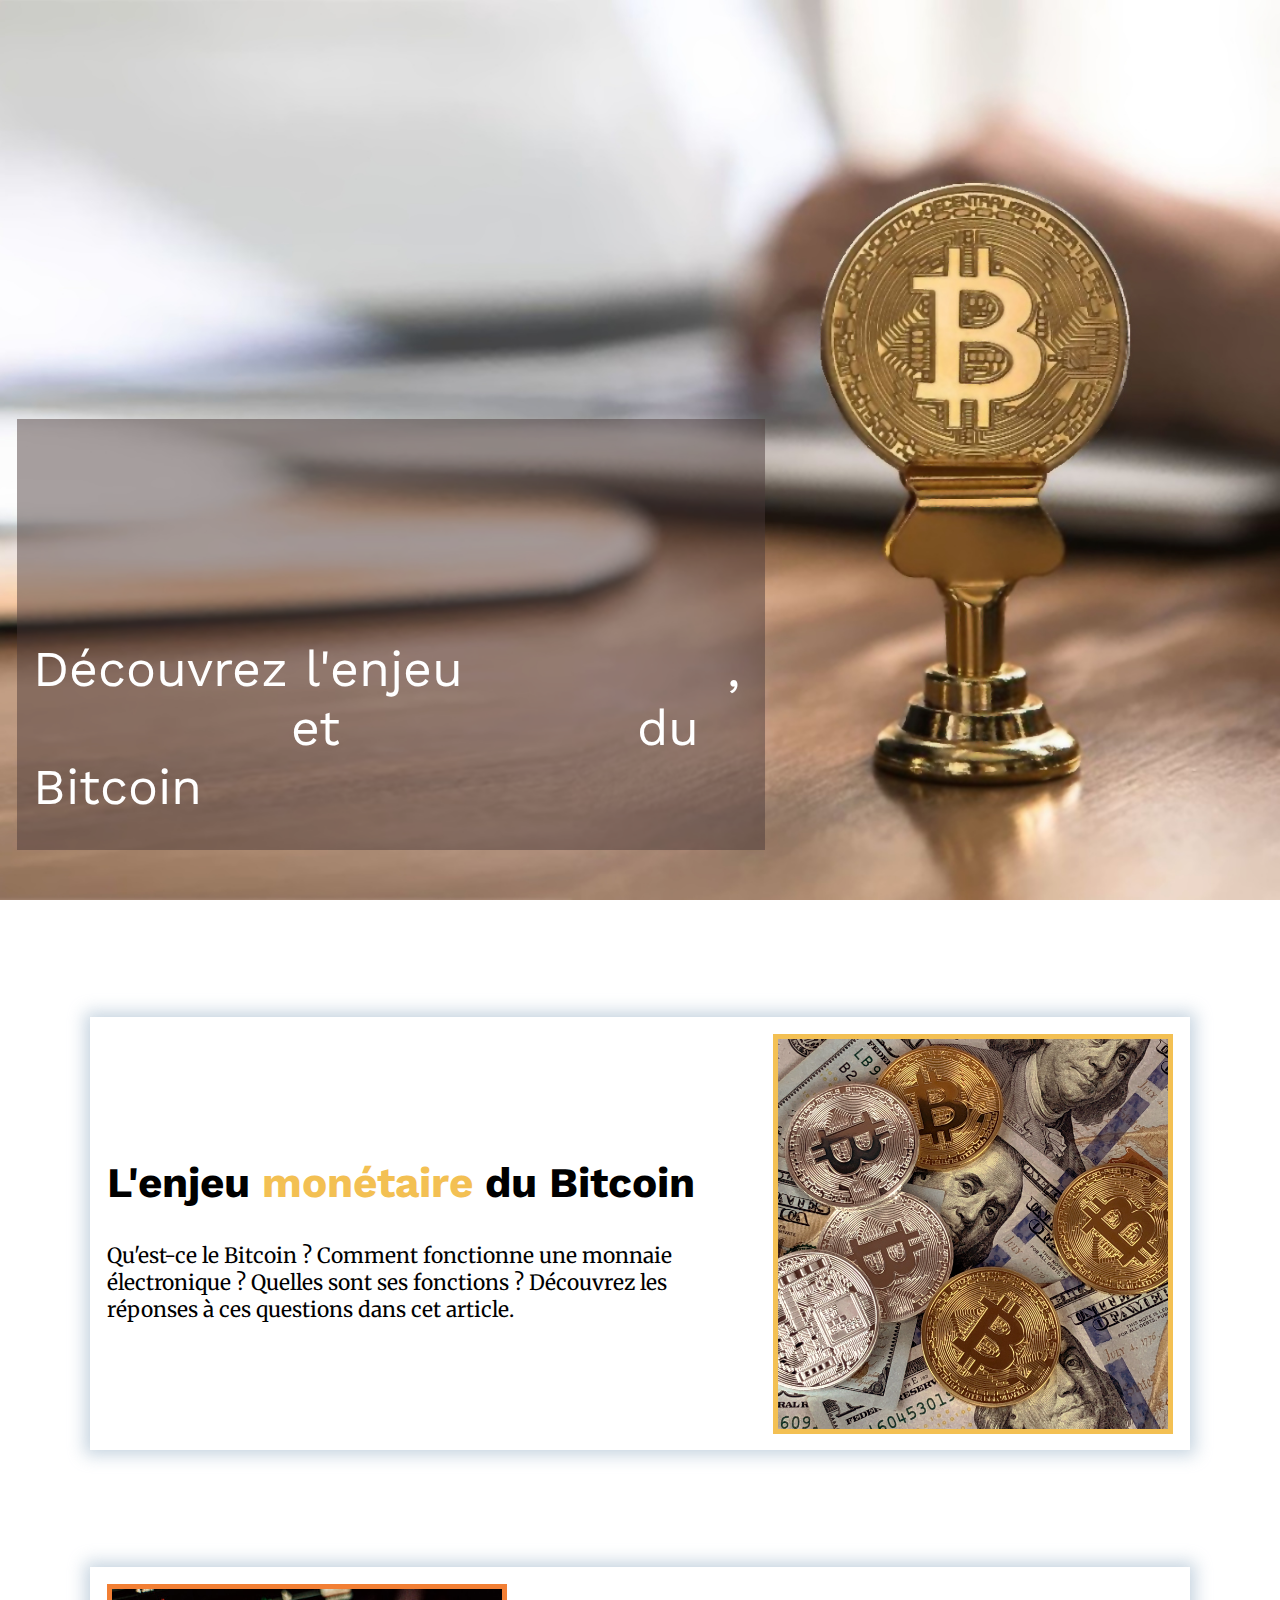
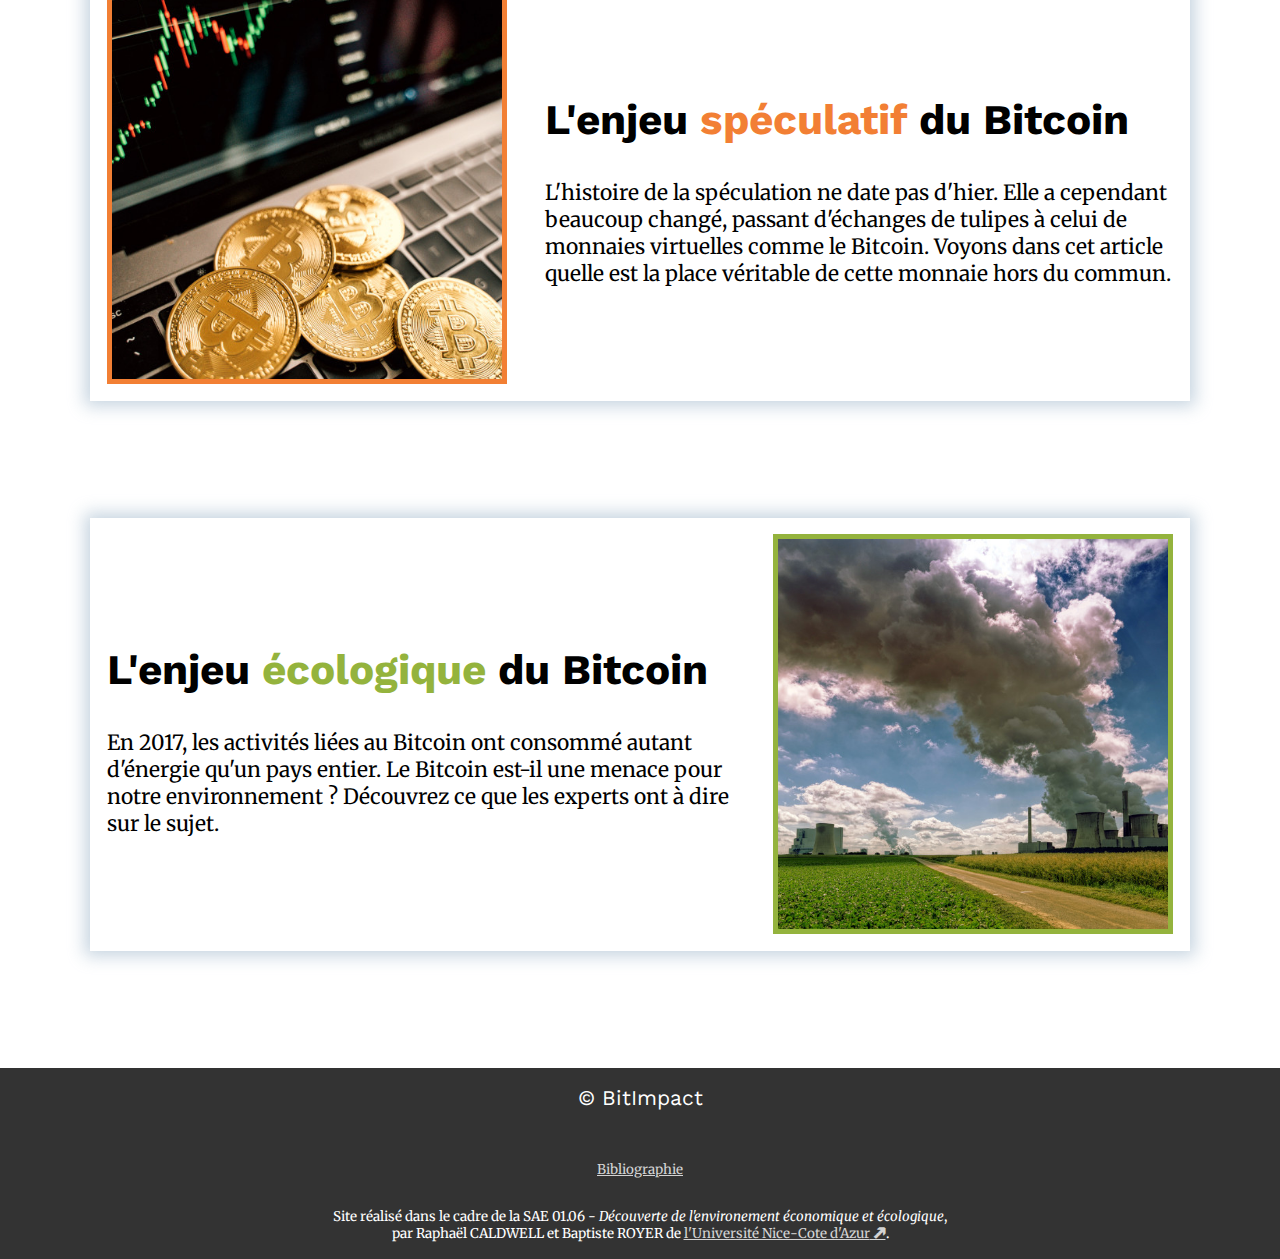
<file: index.html>
<!DOCTYPE html>
<html lang="fr">

<head>
    <meta charset="UTF-8">
    <meta http-equiv="X-UA-Compatible" content="IE=edge">
    <meta name="viewport" content="width=device-width, initial-scale=1.0">
    <link rel="stylesheet" href="css/accueil.css">
    <title>BitImpact</title>
</head>

<body>
    <header>
        <div class="cont-titre">
            <h1 class="apparition-debut bitimpact">BitImpact</h1>
            <p>
                Découvrez l'enjeu <span id="mot-jaune" class="apparition-debut">monétaire</span>,
                <span id="mot-orange" class="apparition-debut">spéculatif</span> et
                <span id="mot-vert" class="apparition-debut">écologique</span> du Bitcoin
            </p>
        </div>
        <div class="scroller">
            <a href="#contenu-principal">
                <svg width="55" height="31" xmlns="http://www.w3.org/2000/svg" version="1.1">
                    <g>
                        <path fill="white"
                            d="m27.34998,31.14325c-0.81218,0 -1.62112,-0.31444 -2.24088,-0.94513l-24.18078,-24.67756c-1.23775,-1.26469 -1.23775,-3.31066 0,-4.57204c1.23775,-1.26469 3.24254,-1.26469 4.48,0l21.94167,22.39064l21.94167,-22.39064c1.23775,-1.26469 3.24254,-1.26469 4.48,0c1.23775,1.26318 1.23775,3.30735 0,4.57204l-24.18226,24.67756c-0.61799,0.63069 -1.4287,0.94513 -2.23941,0.94513z" />
                    </g>
                </svg>

                <span>Scroll</span>
            </a>
        </div>
    </header>
    <main id="contenu-principal">
        <!-- monetaire -->
        <section>
            <a href="monetaire.html" class="enjeu" id="monetaire">
                <div>
                    <h2>L'enjeu <span>monétaire</span> du Bitcoin</h2>
                    <p>
                        Qu'est-ce le Bitcoin&nbsp;? Comment fonctionne une monnaie électronique&nbsp;? Quelles sont ses
                        fonctions&nbsp;? Découvrez les réponses à ces questions dans cet article.
                    </p>
                </div>
                <img src="img/monetaire/illustration.jpg" alt="Une illustration de l'article sur les enjeux monétaires"
                    width="400" height="400">
            </a>
        </section>

        <!-- spéculatif -->
        <section>
            <a href="speculatif.html" class="enjeu inverse" id="speculatif">
                <div>
                    <h2>L'enjeu <span>spéculatif</span> du Bitcoin</h2>
                    <p>
                        L'histoire de la spéculation ne date pas d'hier. Elle a cependant beaucoup changé, passant
                        d'échanges de tulipes à celui de monnaies virtuelles comme le Bitcoin. Voyons dans cet article
                        quelle est la place véritable de cette monnaie hors du commun.
                    </p>
                </div>
                <img src="img/speculatif/illustration.jpg" alt="Une illustration montrant un graphe du cours du Bitcoin"
                    width="400" height="400">
            </a>
        </section>

        <!-- écologique -->
        <section>
            <a href="ecologique.html" class="enjeu" id="ecologique">
                <div>
                    <h2>L'enjeu <span>écologique</span> du Bitcoin</h2>
                    <p>
                        En 2017, les activités liées au Bitcoin ont consommé autant d'énergie qu'un pays entier. Le
                        Bitcoin est-il une menace pour notre environnement&nbsp;? Découvrez ce que les experts ont à
                        dire sur le sujet.
                    </p>
                </div>
                <img src="img/ecologique/illustration.jpg" alt="" width="400" height="400">
            </a>
        </section>
    </main>
    <footer>
        <a href="./" class="bitimpact">&copy; BitImpact</a>

        <p class="petit"><a href="bibliographie.html">Bibliographie</a></p>
        <p class="petit">
            Site réalisé dans le cadre de la SAE 01.06&nbsp;- <em>Découverte de l'environement économique et
                écologique</em>, <br> par Raphaël CALDWELL et Baptiste ROYER de <a href="https://univ-cotedazur.fr/"
                target="_blank" rel="noopener">l'Université Nice-Cote d'Azur</a>.
        </p>
    </footer>
</body>

</html>
</file>
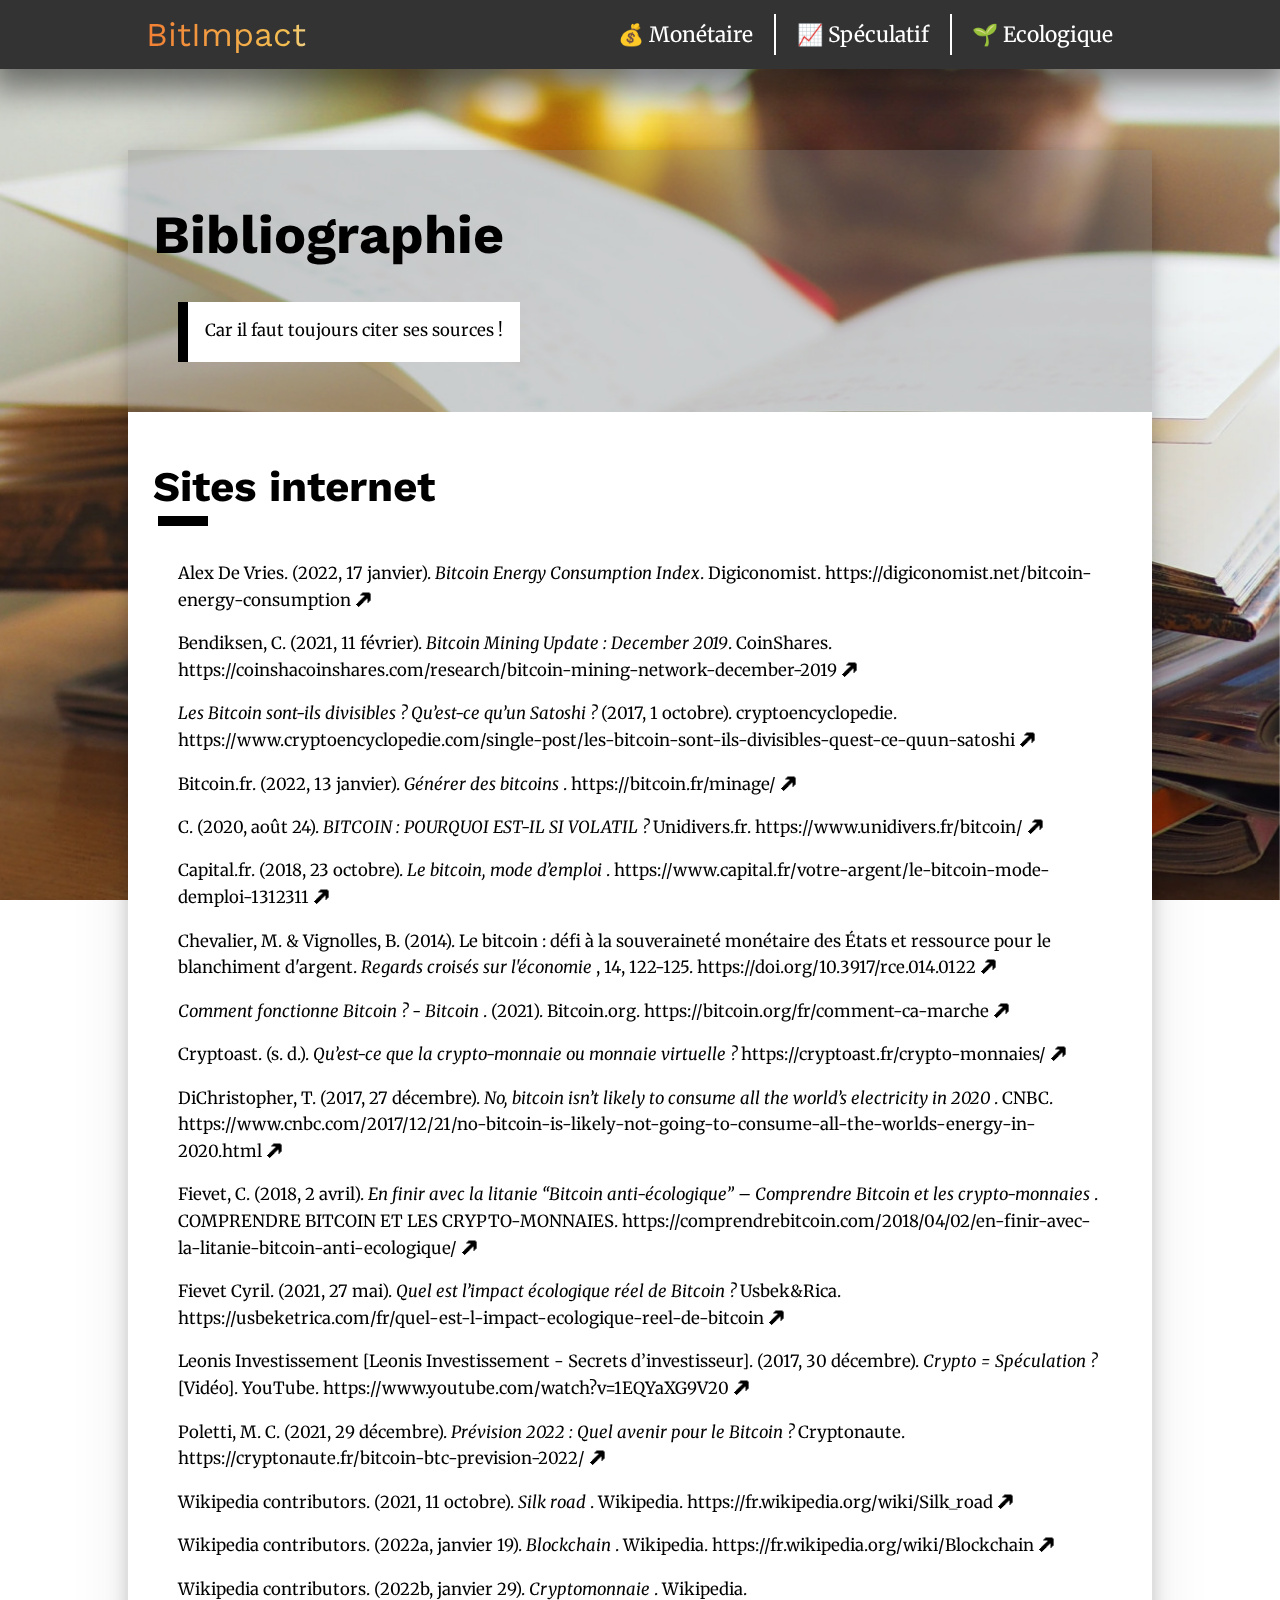
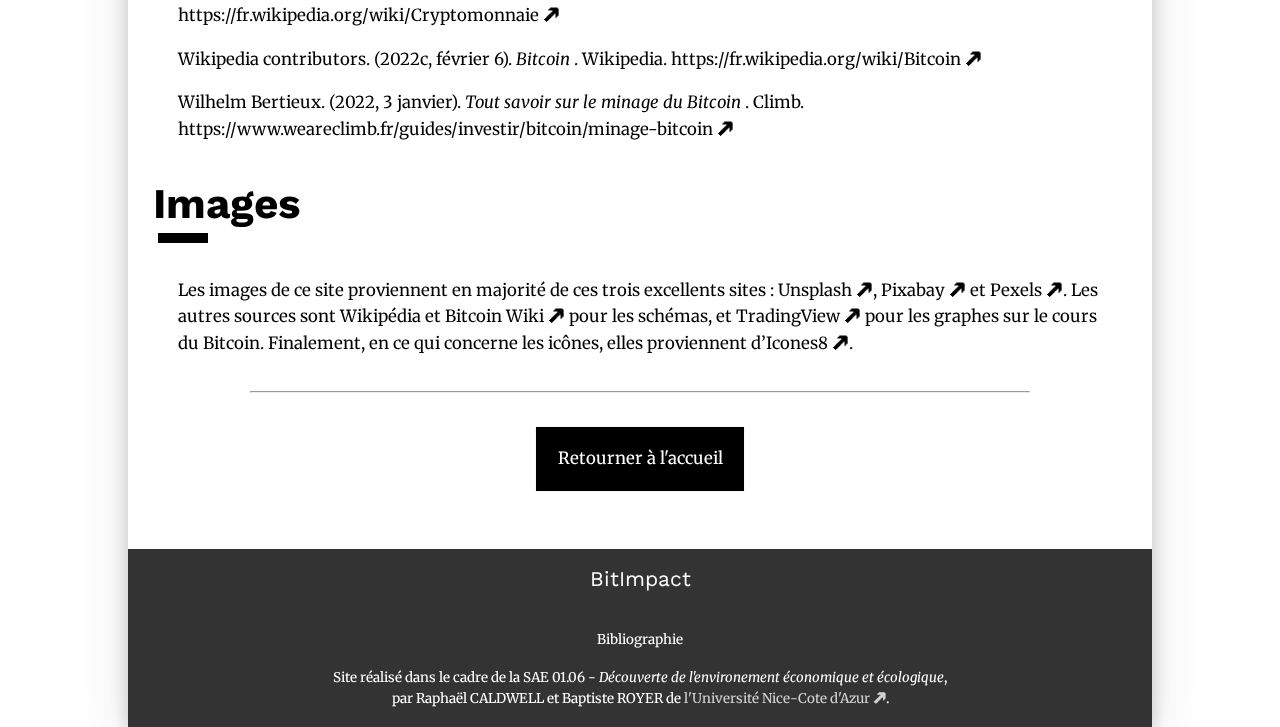
<file: bibliographie.html>
<!DOCTYPE html>
<html lang="fr">

<head>
    <meta charset="UTF-8">
    <meta http-equiv="X-UA-Compatible" content="IE=edge">
    <meta name="viewport" content="width=device-width, initial-scale=1.0">

    <link rel="stylesheet" href="css/article.css">
    <link rel="stylesheet" href="css/themes/bibliographie.css">
    <title>Bibliographie</title>
</head>

<body>
    <div class="fond"></div>
    <nav>
        <!-- Logo -->
        <a href="./" class="bitimpact">BitImpact</a>

        <!-- Le menu -->
        <ol>
            <li>
                <a href="monetaire.html">💰 Monétaire</a>
                <div class="barre"></div>
                <ol>
                    <li><a href="monetaire.html#stitre1">Qu'est-ce que le Bitcoin&nbsp;?</a></li>
                    <li><a href="monetaire.html#stitre2">Le mode de création du Bitcoin</a></li>
                    <li><a href="monetaire.html#stitre3">Le mode de circulation du Bitcoin</a></li>
                    <li><a href="monetaire.html#stitre4">Les fonctions réelles du bitcoin comparé aux autres devises</a>
                    </li>
                </ol>
            </li>
            <li>
                <a href="speculatif.html">📈 Spéculatif</a>
                <div class="barre"></div>
                <ol>
                    <li><a href="speculatif.html#stitre1">La place spéculative du Bitcoin</a></li>
                    <li><a href="speculatif.html#stitre2">Les raisons du succès du Bitcoin</a></li>
                    <li><a href="speculatif.html#stitre3">Les perspectives d’avenir du Bitcoin</a></li>
                </ol>
            </li>
            <li>
                <a href="ecologique.html">🌱 Ecologique</a>
                <div class="barre"></div>
                <ol>
                    <li><a href="ecologique.html#stitre1">Les médias et le Bitcoin</a></li>
                    <li><a href="ecologique.html#stitre2">La retour à la réalité</a></li>
                    <li><a href="ecologique.html#stitre3">L'impact réel du Bitcoin</a></li>
                    <li><a href="ecologique.html#stitre4">Des répercussions positives&nbsp;?</a></li>
                </ol>
            </li>
        </ol>
    </nav>
    <div class="page">
        <header>
            <h1>Bibliographie</h1>
            <p>
                Car il faut toujours citer ses sources&nbsp;!
            </p>
        </header>
        <main>
            <section>
                <h2>Sites internet</h2>
                <p>
                    Alex De Vries. (2022, 17 janvier). <em>Bitcoin Energy Consumption Index</em>. Digiconomist. <a
                        href="https://digiconomist.net/bitcoin-energy-consumption/" target="_blank"
                        rel="noopener">https://digiconomist.net/bitcoin-energy-consumption</a>
                </p>
                <p>
                    Bendiksen, C. (2021, 11 février). <em>Bitcoin Mining Update&nbsp;: December 2019</em>. CoinShares.
                    <a href="https://coinshares.com/research/bitcoin-mining-network-december-2019" target="_blank"
                        rel="noopener">https://coinshacoinshares.com/research/bitcoin-mining-network-december-2019</a>
                </p>
                <p>
                    <em>
                        Les Bitcoin sont-ils divisibles&nbsp;? Qu&rsquo;est-ce qu&rsquo;un Satoshi&nbsp;?
                    </em>
                    (2017, 1 octobre). cryptoencyclopedie.
                    <a href="https://www.cryptoencyclopedie.com/single-post/les-bitcoin-sont-ils-divisibles-quest-ce-quun-satoshi"
                        target="_blank"
                        rel="noopener">https://www.cryptoencyclopedie.com/single-post/les-bitcoin-sont-ils-divisibles-quest-ce-quun-satoshi</a>
                </p>
                <p>
                    Bitcoin.fr. (2022, 13 janvier).
                    <em>
                        G&eacute;n&eacute;rer des bitcoins
                    </em>
                    . <a href="https://bitcoin.fr/minage/" target="_blank" rel="noopener">https://bitcoin.fr/minage/</a>
                </p>
                <p>
                    C. (2020, ao&ucirc;t 24).
                    <em>
                        BITCOIN&nbsp;: POURQUOI EST-IL SI VOLATIL&nbsp;?
                    </em>
                    Unidivers.fr. <a href="https://www.unidivers.fr/bitcoin/" target="_blank"
                        rel="noopener">https://www.unidivers.fr/bitcoin/</a>
                </p>
                <p>
                    Capital.fr. (2018, 23 octobre).
                    <em>
                        Le bitcoin, mode d&rsquo;emploi
                    </em>
                    . <a href="https://www.capital.fr/votre-argent/le-bitcoin-mode-demploi-1312311" target="_blank"
                        rel="noopener">https://www.capital.fr/votre-argent/le-bitcoin-mode-demploi-1312311</a>
                </p>
                <p>
                    Chevalier, M. &amp; Vignolles, B. (2014). Le bitcoin&nbsp;: d&eacute;fi &agrave; la
                    souverainet&eacute;
                    mon&eacute;taire des &Eacute;tats et ressource pour le blanchiment d'argent.
                    <em>
                        Regards crois&eacute;s sur l'&eacute;conomie
                    </em>
                    , 14, 122-125. <a href="https://doi.org/10.3917/rce.014.0122" target="_blank"
                        rel="noopener">https://doi.org/10.3917/rce.014.0122</a>
                </p>
                <p>
                    <em>
                        Comment fonctionne Bitcoin&nbsp;? - Bitcoin
                    </em>
                    . (2021). Bitcoin.org. <a href="https://bitcoin.org/fr/comment-ca-marche" target="_blank"
                        rel="noopener">https://bitcoin.org/fr/comment-ca-marche</a>
                </p>
                <p>
                    Cryptoast. (s. d.).
                    <em>
                        Qu&rsquo;est-ce que la crypto-monnaie ou monnaie virtuelle&nbsp;?
                    </em>
                    <a href="https://cryptoast.fr/crypto-monnaies/" target="_blank"
                        rel="noopener">https://cryptoast.fr/crypto-monnaies/</a>
                </p>
                <p>
                    DiChristopher, T. (2017, 27 d&eacute;cembre).
                    <em>
                        No, bitcoin isn&rsquo;t likely to consume all the world&rsquo;s electricity in 2020
                    </em>
                    . CNBC.
                    <a href="https://www.cnbc.com/2017/12/21/no-bitcoin-is-likely-not-going-to-consume-all-the-worlds-energy-in-2020.html"
                        target="_blank"
                        rel="noopener">https://www.cnbc.com/2017/12/21/no-bitcoin-is-likely-not-going-to-consume-all-the-worlds-energy-in-2020.html</a>
                </p>
                <p>
                    Fievet, C. (2018, 2 avril).
                    <em>
                        En finir avec la litanie &ldquo;Bitcoin anti-&eacute;cologique&rdquo; &ndash; Comprendre Bitcoin
                        et les crypto-monnaies
                    </em>
                    . COMPRENDRE BITCOIN ET LES CRYPTO-MONNAIES.
                    <a href="https://comprendrebitcoin.com/2018/04/02/en-finir-avec-la-litanie-bitcoin-anti-ecologique/"
                        target="_blank"
                        rel="noopener">https://comprendrebitcoin.com/2018/04/02/en-finir-avec-la-litanie-bitcoin-anti-ecologique/</a>
                </p>
                <p>
                    Fievet Cyril. (2021, 27 mai).
                    <em>
                        Quel est l&rsquo;impact &eacute;cologique r&eacute;el de Bitcoin&nbsp;?
                    </em>
                    Usbek&amp;Rica. <a href="https://usbeketrica.com/fr/quel-est-l-impact-ecologique-reel-de-bitcoin"
                        target="_blank"
                        rel="noopener">https://usbeketrica.com/fr/quel-est-l-impact-ecologique-reel-de-bitcoin</a>
                </p>
                <p>
                    Leonis Investissement [Leonis Investissement - Secrets d&rsquo;investisseur]. (2017, 30
                    d&eacute;cembre).
                    <em>
                        Crypto = Spéculation&nbsp;?
                    </em>
                    [Vid&eacute;o]. YouTube. <a href="https://www.youtube.com/watch?v=1EQYaXG9V20" target="_blank"
                        rel="noopener">https://www.youtube.com/watch?v=1EQYaXG9V20</a>
                </p>
                <p>
                    Poletti, M. C. (2021, 29 d&eacute;cembre).
                    <em>
                        Pr&eacute;vision 2022&nbsp;: Quel avenir pour le Bitcoin&nbsp;?
                    </em>
                    Cryptonaute. <a href="https://cryptonaute.fr/bitcoin-btc-prevision-2022/" target="_blank"
                        rel="noopener">https://cryptonaute.fr/bitcoin-btc-prevision-2022/</a>
                </p>
                <p>
                    Wikipedia contributors. (2021, 11 octobre).
                    <em>
                        Silk road
                    </em>
                    . Wikipedia. <a href="https://fr.wikipedia.org/wiki/Silk_road" target="_blank"
                        rel="noopener">https://fr.wikipedia.org/wiki/Silk_road</a>
                </p>
                <p>
                    Wikipedia contributors. (2022a, janvier 19).
                    <em>
                        Blockchain
                    </em>
                    . Wikipedia. <a href="https://fr.wikipedia.org/wiki/Blockchain" target="_blank"
                        rel="noopener">https://fr.wikipedia.org/wiki/Blockchain</a>
                </p>
                <p>
                    Wikipedia contributors. (2022b, janvier 29).
                    <em>
                        Cryptomonnaie
                    </em>
                    . Wikipedia. <a href="https://fr.wikipedia.org/wiki/Cryptomonnaie" target="_blank"
                        rel="noopener">https://fr.wikipedia.org/wiki/Cryptomonnaie</a>
                </p>
                <p>
                    Wikipedia contributors. (2022c, f&eacute;vrier 6).
                    <em>
                        Bitcoin
                    </em>
                    . Wikipedia. <a href="https://fr.wikipedia.org/wiki/Bitcoin" target="_blank"
                        rel="noopener">https://fr.wikipedia.org/wiki/Bitcoin</a>
                </p>
                <p>
                    Wilhelm Bertieux. (2022, 3 janvier).
                    <em>
                        Tout savoir sur le minage du Bitcoin
                    </em>
                    . Climb. <a href="https://www.weareclimb.fr/guides/investir/bitcoin/minage-bitcoin" target="_blank"
                        rel="noopener">https://www.weareclimb.fr/guides/investir/bitcoin/minage-bitcoin</a>
                </p>
            </section>
            <section>
                <h2>Images</h2>
                <p>
                    Les images de ce site proviennent en majorité de ces trois excellents sites&nbsp;: <a
                        href="https://unsplash.com/" target="_blank" rel="noopener">Unsplash</a>, <a
                        href="https://pixabay.com/fr/" target="_blank" rel="noopener">Pixabay</a> et <a
                        href="https://www.pexels.com/fr-fr/" target="_blank" rel="noopener">Pexels</a>. Les autres
                    sources sont <a href="https://fr.wikipedia.org/wiki/Wikip%C3%A9dia:Accueil_principal">Wikipédia</a>
                    et <a href="https://fr.bitcoinwiki.org/wiki/Accueil" target="_blank" rel="noopener">Bitcoin Wiki</a>
                    pour les schémas, et <a href="https://fr.tradingview.com/chart/?symbol=BITSTAMP%3ABTCUSD"
                        target="_blank" rel="noopener">TradingView</a> pour les graphes sur le cours du Bitcoin.
                    Finalement, en ce qui concerne les icônes, elles proviennent d’<a href="https://icones8.fr/"
                        target="_blank" rel="noopener">Icones8</a>.
                </p>
            </section>
            <hr>
            <div class="navig-pages">
                <a href="./" class="avant"><span>Retourner à l'accueil</span></a>
            </div>
        </main>
        <footer>
            <a href="./" class="bitimpact">BitImpact</a>

            <p class="petit">Bibliographie</p>
            <p class="petit">
                Site réalisé dans le cadre de la SAE 01.06&nbsp;- <em>Découverte de l'environement économique et
                    écologique</em>, <br> par Raphaël CALDWELL et Baptiste ROYER de <a href="https://univ-cotedazur.fr/"
                    target="_blank">l'Université Nice-Cote d'Azur</a>.
            </p>
        </footer>
    </div>
</body>

</html>
</file>
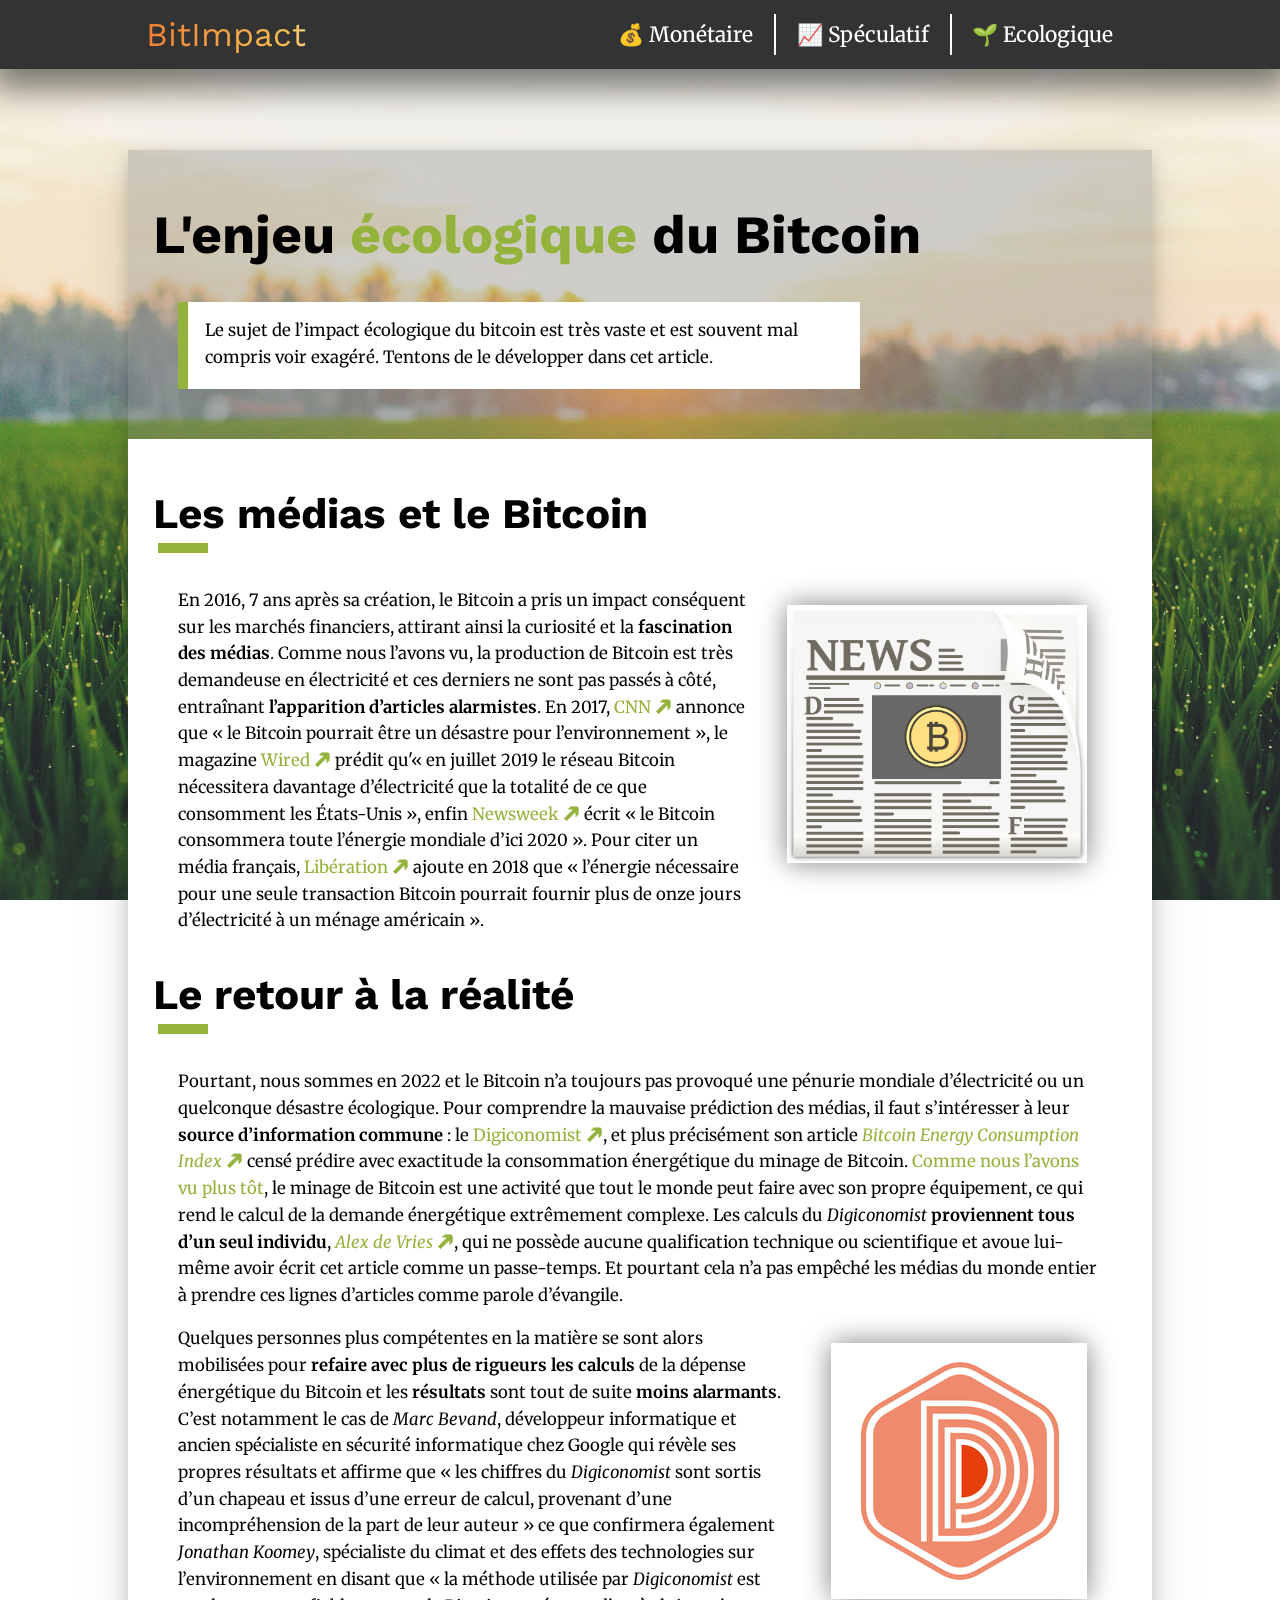
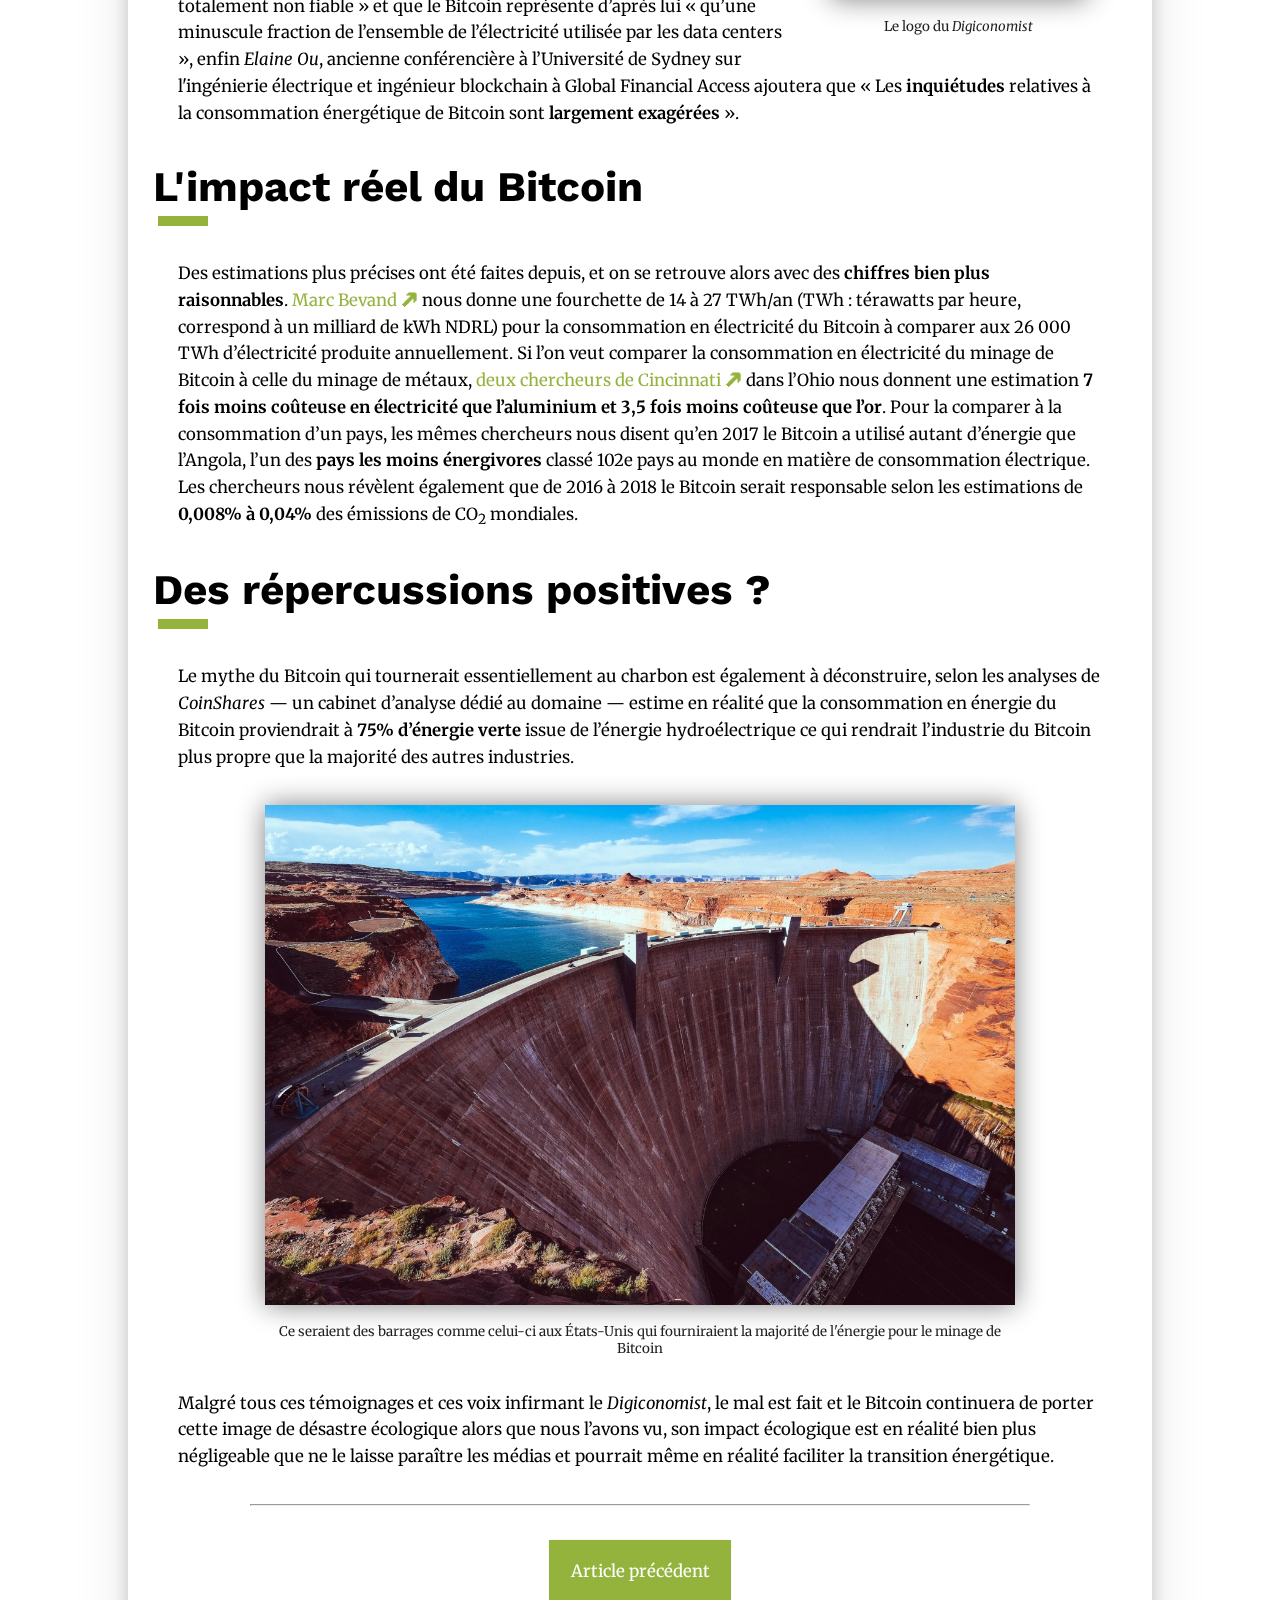
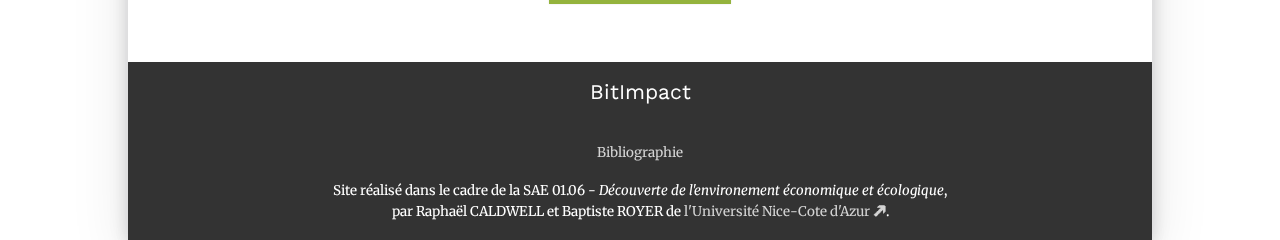
<file: ecologique.html>
<!DOCTYPE html>
<html lang="fr">

<head>
    <meta charset="UTF-8">
    <meta http-equiv="X-UA-Compatible" content="IE=edge">
    <meta name="viewport" content="width=device-width, initial-scale=1.0">

    <link rel="stylesheet" href="css/article.css">
    <link rel="stylesheet" href="css/themes/ecologique.css">
    <title>L'enjeux écologique</title>
</head>

<body>
    <div class="fond"></div>
    <nav>
        <!-- Logo -->
        <a href="./" class="bitimpact">BitImpact</a>

        <!-- Le menu -->
        <ol>
            <li>
                <a href="monetaire.html">💰 Monétaire</a>
                <div class="barre"></div>
                <ol>
                    <li><a href="monetaire.html#stitre1">Qu'est-ce que le Bitcoin&nbsp;?</a></li>
                    <li><a href="monetaire.html#stitre2">Le mode de création du Bitcoin</a></li>
                    <li><a href="monetaire.html#stitre3">Le mode de circulation du Bitcoin</a></li>
                    <li><a href="monetaire.html#stitre4">Les fonctions réelles du bitcoin comparé aux autres devises</a></li>
                </ol>
            </li>
            <li>
                <a href="speculatif.html">📈 Spéculatif</a>
                <div class="barre"></div>
                <ol>
                    <li><a href="speculatif.html#stitre1">La place spéculative du Bitcoin</a></li>
                    <li><a href="speculatif.html#stitre2">Les raisons du succès du Bitcoin</a></li>
                    <li><a href="speculatif.html#stitre3">Les perspectives d’avenir du Bitcoin</a></li>
                </ol>
            </li>
            <li>
                <a href="ecologique.html">🌱 Ecologique</a>
                <div class="barre"></div>
                <ol>
                    <li><a href="ecologique.html#stitre1">Les médias et le Bitcoin</a></li>
                    <li><a href="ecologique.html#stitre2">La retour à la réalité</a></li>
                    <li><a href="ecologique.html#stitre3">L'impact réel du Bitcoin</a></li>
                    <li><a href="ecologique.html#stitre4">Des répercussions positives&nbsp;?</a></li>
                </ol>
            </li>
        </ol>
    </nav>
    <div class="page">
        <header>
            <h1>L'enjeu <span>écologique</span> du Bitcoin</h1>
            <p>
                Le sujet de l’impact écologique du bitcoin est très vaste et est souvent mal compris voir exagéré.
                Tentons de le développer dans cet article.
            </p>
        </header>
        <main>
            <section>
                <h2 id="stitre1">Les médias et le Bitcoin</h2>
                <figure class="droite">
                    <img src="img/ecologique/media-bitcoin.jpg" alt="">
                </figure>
                <p>
                    En 2016, 7 ans après sa création, le Bitcoin a pris un impact conséquent sur les marchés financiers,
                    attirant ainsi la curiosité et la <b>fascination des médias</b>. Comme nous l’avons vu, la
                    production de Bitcoin est très demandeuse en électricité et ces derniers ne sont pas passés à côté,
                    entraînant <b>l’apparition d’articles alarmistes</b>. En 2017, <a
                        href="https://money.cnn.com/2017/12/07/technology/bitcoin-energy-environment/index.html"
                        target="_blank" rel="noopener">CNN</a> annonce que <q>le Bitcoin pourrait être un désastre pour
                        l’environnement</q>, le magazine <a
                        href="https://www.wired.com/story/bitcoin-mining-guzzles-energyand-its-carbon-footprint-just-keeps-growing/"
                        target="_blank" rel="noopener">Wired</a> prédit qu'<q>en juillet 2019 le réseau Bitcoin
                        nécessitera davantage d’électricité que la totalité de ce que consomment les États-Unis</q>,
                    enfin <a href="https://www.newsweek.com/bitcoin-mining-track-consume-worlds-energy-2020-744036"
                        target="_blank" rel="noopener">Newsweek</a> écrit <q>le Bitcoin consommera toute l’énergie
                        mondiale d’ici 2020</q>. Pour citer un média français, <a
                        href="https://www.liberation.fr/planete/2018/01/05/le-bitcoin-une-monnaie-qui-tourne-au-charbon_1620275/"
                        target="_blank" rel="noopener">Libération</a> ajoute en 2018 que <q>l’énergie nécessaire pour
                        une seule transaction Bitcoin pourrait fournir plus de onze jours d’électricité à un ménage
                        américain</q>.
                </p>
            </section>
            <section>
                <h2 id="stitre2">Le retour à la réalité</h2>
                <p>
                    Pourtant, nous sommes en 2022 et le Bitcoin n’a toujours pas provoqué une pénurie mondiale
                    d’électricité ou un quelconque désastre écologique. Pour comprendre la mauvaise prédiction des
                    médias, il faut s’intéresser à leur <b>source d’information commune</b>&nbsp;: le <a
                        href="https://digiconomist.net/" target="_blank" rel="noopener">Digiconomist</a>, et plus
                    précisément son article <a href="https://digiconomist.net/bitcoin-energy-consumption/"
                        target="_blank" rel="noopener"><em>Bitcoin Energy Consumption Index</em></a> censé prédire avec
                    exactitude la consommation énergétique du minage de Bitcoin. <a href="#">Comme nous l’avons vu plus
                        tôt</a>, le minage de Bitcoin est une activité que tout le monde peut faire avec son propre
                    équipement, ce qui rend le calcul de la demande énergétique extrêmement complexe. Les calculs du
                    <em>Digiconomist</em> <b>proviennent tous d’un seul individu</b>, <a
                        href="https://fr.cryptonews.com/exclusives/alex-de-vries-le-meilleur-ennemi-de-bitcoin-3224.htm"
                        target="_blank" rel="noopener"><em>Alex de Vries</em></a>, qui ne possède aucune qualification
                    technique ou scientifique et avoue lui-même avoir écrit cet article comme un passe-temps. Et
                    pourtant cela n’a pas empêché les médias du monde entier à prendre ces lignes d’articles comme
                    parole d’évangile.
                </p>
                <figure class="droite">
                    <img src="img/ecologique/digiconomist.png" alt="">
                    <figcaption>
                        Le logo du <em>Digiconomist</em>
                    </figcaption>
                </figure>
                <p>
                    Quelques personnes plus compétentes en la matière se sont alors mobilisées pour<b> refaire avec plus
                        de rigueurs les calculs</b> de la dépense énergétique du Bitcoin et les <b>résultats</b> sont
                    tout de suite <b>moins alarmants</b>. C’est notamment le cas de <em>Marc Bevand</em>, développeur
                    informatique et ancien spécialiste en sécurité informatique chez Google qui révèle ses propres
                    résultats et affirme que <q>les chiffres du <em>Digiconomist</em> sont sortis d’un chapeau et issus
                        d’une erreur de calcul, provenant d’une incompréhension de la part de leur auteur</q> ce que
                    confirmera également <em>Jonathan Koomey</em>, spécialiste du climat et des effets des technologies
                    sur l’environnement en disant que <q>la méthode utilisée par <em>Digiconomist</em> est totalement
                        non fiable</q> et que le Bitcoin représente d’après lui <q>qu’une minuscule fraction de
                        l’ensemble de l’électricité utilisée par les data centers</q>, enfin <em>Elaine Ou</em>,
                    ancienne conférencière à l’Université de Sydney sur l'ingénierie électrique et ingénieur blockchain
                    à Global Financial Access ajoutera que <q>Les <b>inquiétudes</b> relatives à la consommation
                        énergétique de Bitcoin sont <b>largement exagérées</b></q>.
                </p>
            </section>
            <section>
                <h2 id="stitre3">L'impact réel du Bitcoin</h2>
                <p>
                    Des estimations plus précises ont été faites depuis, et on se retrouve alors avec des <b>chiffres
                        bien plus raisonnables</b>. <a href="https://blog.zorinaq.com/bitcoin-electricity-consumption/"
                        target="_blank" rel="noopener">Marc Bevand</a> nous donne une fourchette de 14 à 27 TWh/an
                    (TWh&nbsp;: térawatts par heure, correspond à un milliard de kWh NDRL) pour la consommation en
                    électricité du Bitcoin à comparer aux 26&nbsp;000 TWh d’électricité produite annuellement. Si l’on
                    veut comparer la consommation en électricité du minage de Bitcoin à celle du minage de métaux, <a
                        href="https://www.nature.com/articles/s41893-018-0152-7" target="_blank" rel="noopener">deux
                        chercheurs de Cincinnati</a> dans l’Ohio nous donnent une estimation <b>7 fois moins coûteuse en
                        électricité que l’aluminium et 3,5 fois moins coûteuse que l’or</b>. Pour la comparer à la
                    consommation d’un pays, les mêmes chercheurs nous disent qu’en 2017 le Bitcoin a utilisé autant
                    d’énergie que l’Angola, l’un des <b>pays les moins énergivores</b> classé 102e pays au monde en
                    matière de consommation électrique. Les chercheurs nous révèlent également que de 2016 à 2018 le
                    Bitcoin serait responsable selon les estimations de <b>0,008% à 0,04%</b> des émissions de
                    CO<sub>2</sub> mondiales.
                </p>
            </section>
            <section>
                <h2 id="stitre4">Des répercussions positives&nbsp;?</h2>
                <p>
                    Le mythe du Bitcoin qui tournerait essentiellement au charbon est également à déconstruire, selon
                    les analyses de <em>CoinShares</em> &mdash; un cabinet d’analyse dédié au domaine &mdash; estime en
                    réalité que la consommation en énergie du Bitcoin proviendrait à <b>75% d’énergie verte</b> issue de
                    l’énergie hydroélectrique ce qui rendrait l’industrie du Bitcoin plus propre que la majorité des
                    autres industries.
                </p>
                <figure class="grande">
                    <img src="img/ecologique/barrage.jpg" alt="">
                    <figcaption>
                        Ce seraient des barrages comme celui-ci aux États-Unis qui fourniraient la majorité de l'énergie
                        pour le minage de Bitcoin
                    </figcaption>
                </figure>
                <p>
                    Malgré tous ces témoignages et ces voix infirmant le <em>Digiconomist</em>, le mal est fait et le
                    Bitcoin continuera de porter cette image de désastre écologique alors que nous l’avons vu, son
                    impact écologique est en réalité bien plus négligeable que ne le laisse paraître les médias et
                    pourrait même en réalité faciliter la transition énergétique.
                </p>
            </section>
            <hr>
            <div class="navig-pages">
                <a href="speculatif.html" class="avant"><span>Article précédent</span></a>
            </div>
        </main>
        <footer>
            <a href="./" class="bitimpact">BitImpact</a>

            <p class="petit"><a href="bibliographie.html">Bibliographie</a></p>
            <p class="petit">
                Site réalisé dans le cadre de la SAE 01.06&nbsp;- <em>Découverte de l'environement économique et
                    écologique</em>, <br> par Raphaël CALDWELL et Baptiste ROYER de <a href="https://univ-cotedazur.fr/"
                    target="_blank">l'Université Nice-Cote d'Azur</a>.
            </p>
        </footer>
    </div>
</body>

</html>
</file>
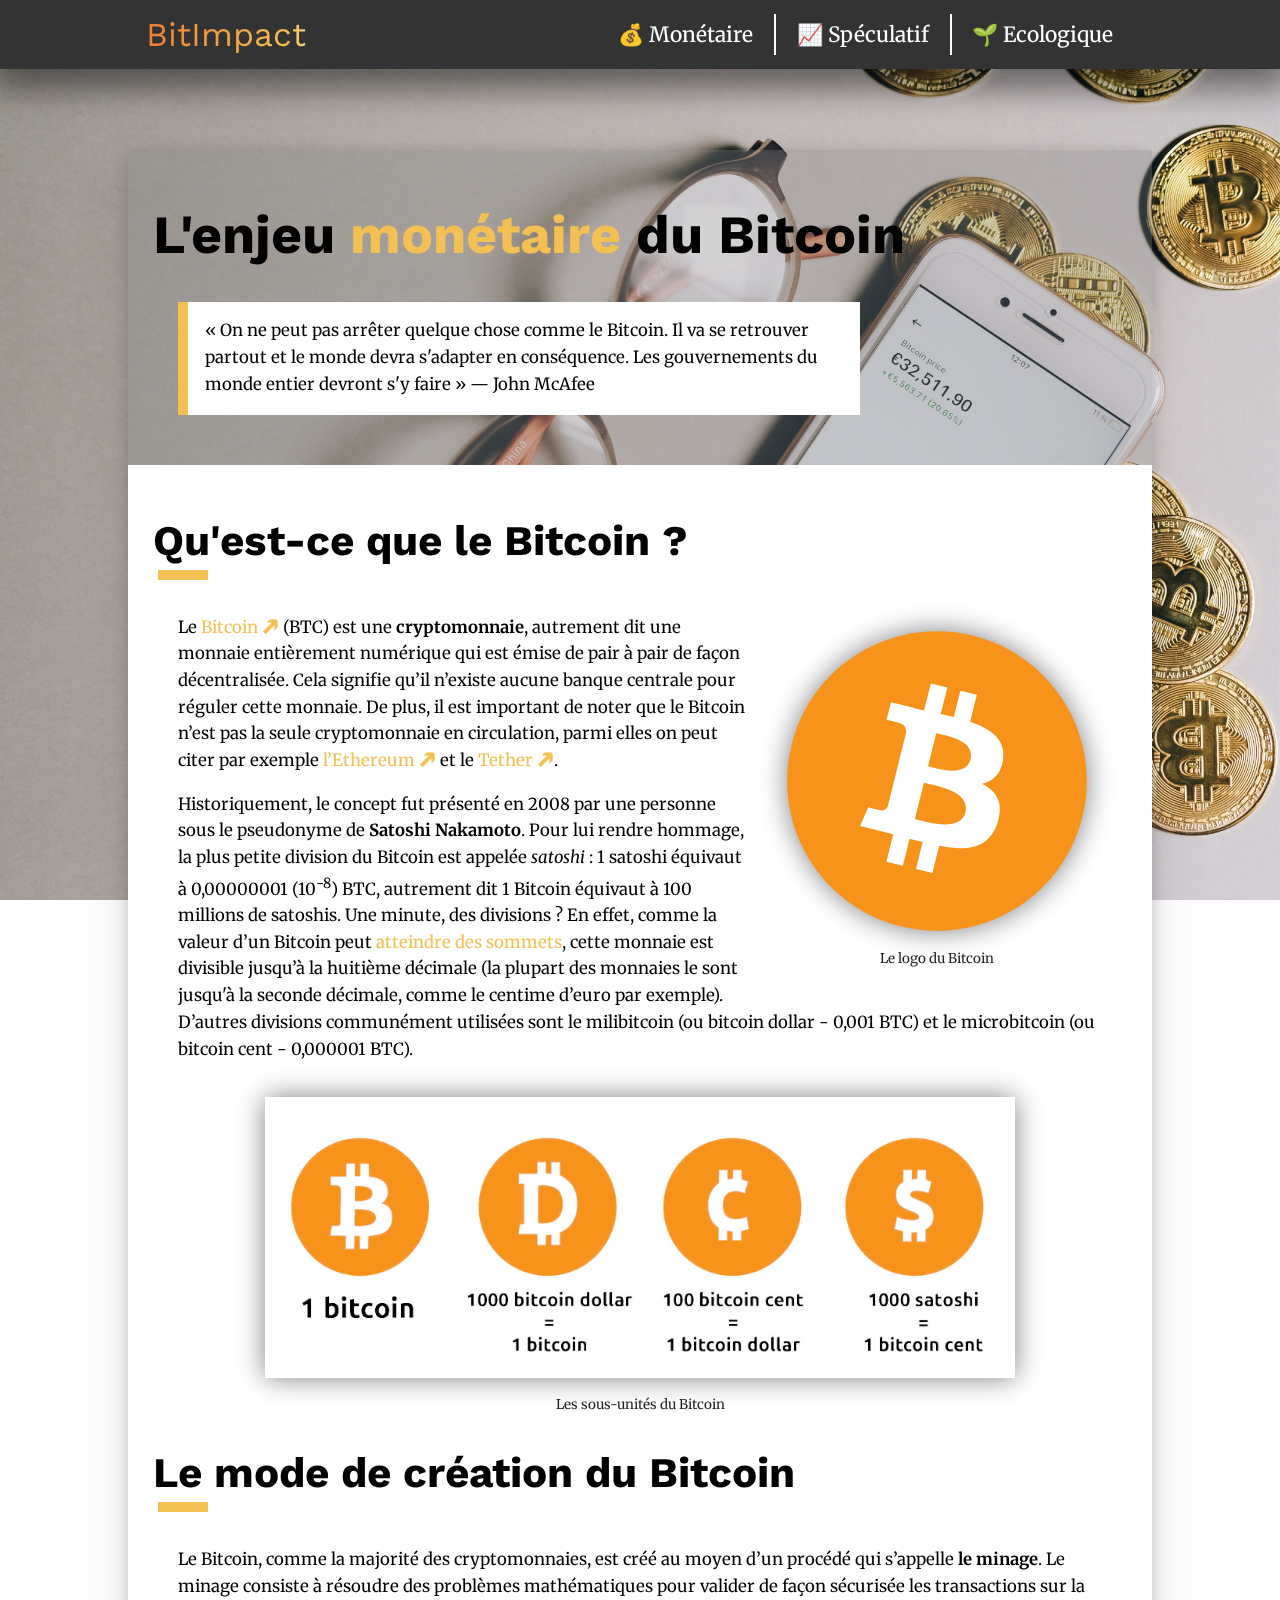
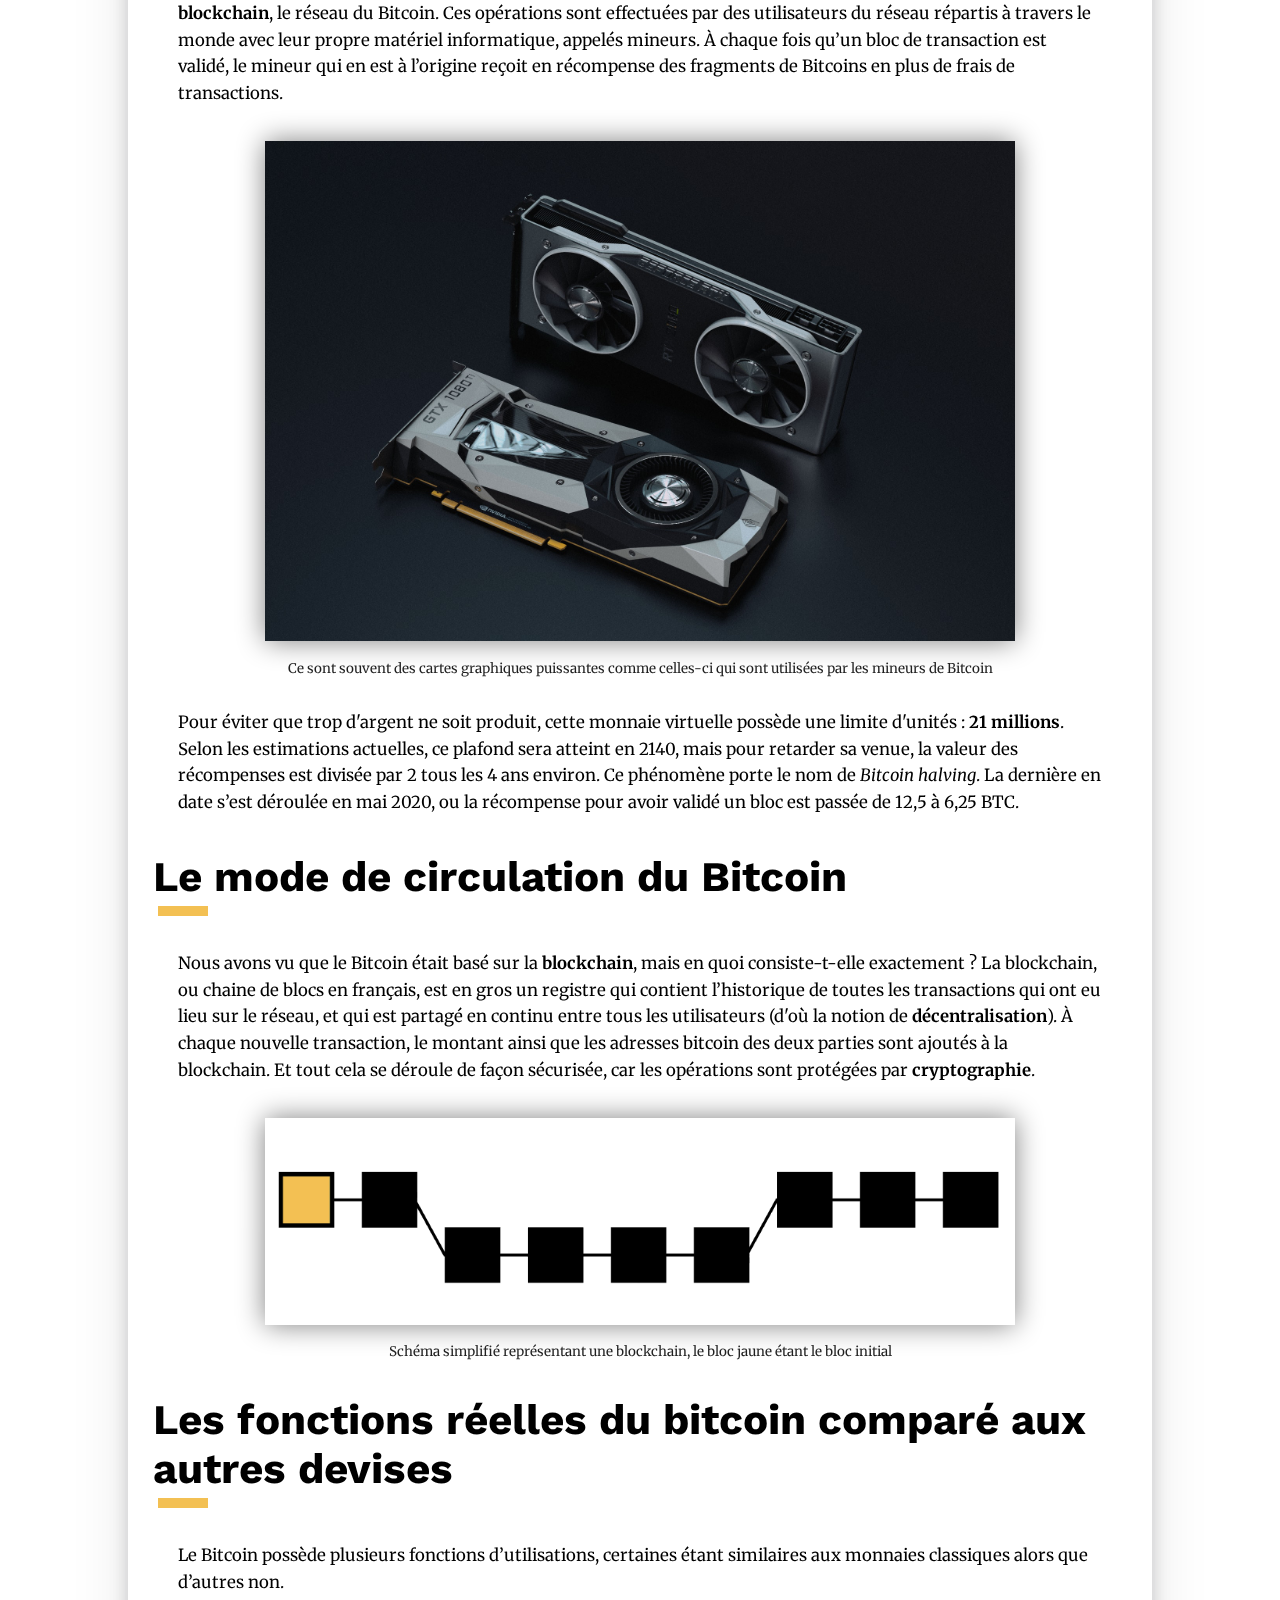
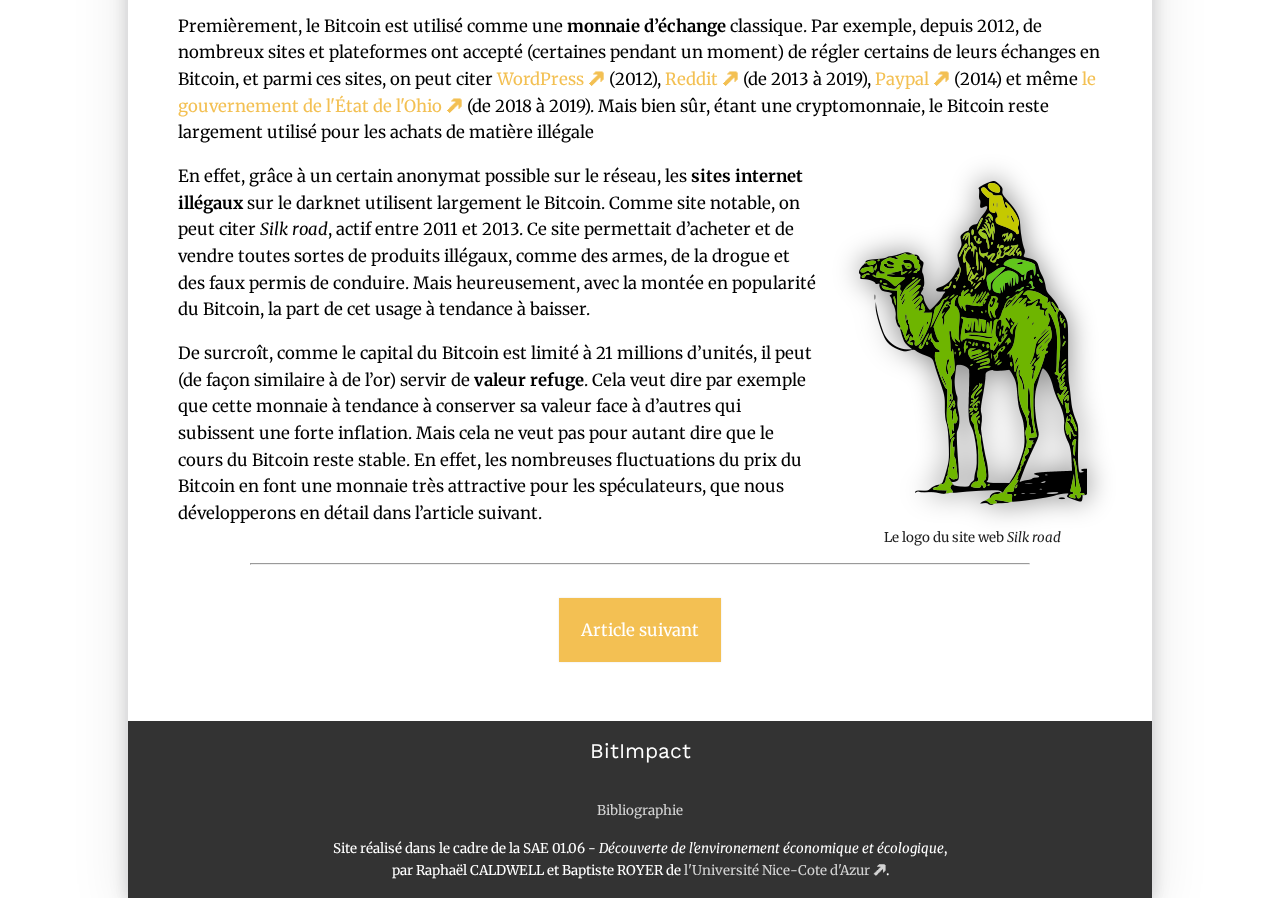
<file: monetaire.html>
<!DOCTYPE html>
<html lang="fr">

<head>
    <meta charset="UTF-8">
    <meta http-equiv="X-UA-Compatible" content="IE=edge">
    <meta name="viewport" content="width=device-width, initial-scale=1.0">

    <link rel="stylesheet" href="css/article.css">
    <link rel="stylesheet" href="css/themes/monetaire.css">
    <title>L'enjeux monétaire</title>
</head>

<body>
    <div class="fond"></div>
    <nav>
        <!-- Logo -->
        <a href="./" class="bitimpact">BitImpact</a>

        <!-- Le menu -->
        <ol>
            <li>
                <a href="monetaire.html">💰 Monétaire</a>
                <div class="barre"></div>
                <ol>
                    <li><a href="monetaire.html#stitre1">Qu'est-ce que le Bitcoin&nbsp;?</a></li>
                    <li><a href="monetaire.html#stitre2">Le mode de création du Bitcoin</a></li>
                    <li><a href="monetaire.html#stitre3">Le mode de circulation du Bitcoin</a></li>
                    <li><a href="monetaire.html#stitre4">Les fonctions réelles du bitcoin comparé aux autres devises</a></li>
                </ol>
            </li>
            <li>
                <a href="speculatif.html">📈 Spéculatif</a>
                <div class="barre"></div>
                <ol>
                    <li><a href="speculatif.html#stitre1">La place spéculative du Bitcoin</a></li>
                    <li><a href="speculatif.html#stitre2">Les raisons du succès du Bitcoin</a></li>
                    <li><a href="speculatif.html#stitre3">Les perspectives d’avenir du Bitcoin</a></li>
                </ol>
            </li>
            <li>
                <a href="ecologique.html">🌱 Ecologique</a>
                <div class="barre"></div>
                <ol>
                    <li><a href="ecologique.html#stitre1">Les médias et le Bitcoin</a></li>
                    <li><a href="ecologique.html#stitre2">La retour à la réalité</a></li>
                    <li><a href="ecologique.html#stitre3">L'impact réel du Bitcoin</a></li>
                    <li><a href="ecologique.html#stitre4">Des répercussions positives&nbsp;?</a></li>
                </ol>
            </li>
        </ol>
    </nav>
    <div class="page">
        <header>
            <h1>L'enjeu <span>monétaire</span> du Bitcoin</h1>
            <p>
                <q>On ne peut pas arrêter quelque chose comme le Bitcoin. Il va se retrouver partout et le monde devra
                    s'adapter en conséquence. Les gouvernements du monde entier devront s'y faire</q> &mdash; John
                McAfee
            </p>
        </header>
        <main>
            <section>
                <h2 id="stitre1">Qu'est-ce que le Bitcoin&nbsp;?</h2>
                <figure class="droite">
                    <img src="img/bitcoin.svg" alt="">
                    <figcaption>
                        Le logo du Bitcoin
                    </figcaption>
                </figure>
                <p>
                    Le <a href="https://bitcoin.org/fr/" target="_blank" rel="noopener">Bitcoin</a> (BTC) est une
                    <b>cryptomonnaie</b>, autrement dit une monnaie entièrement numérique qui est
                    émise de pair à pair de façon décentralisée. Cela signifie qu’il n’existe aucune banque centrale
                    pour réguler cette monnaie. De plus, il est important de noter que le Bitcoin n’est pas la seule
                    cryptomonnaie en circulation, parmi elles on peut citer par exemple <a
                        href="https://ethereum.org/fr/" target="_blank" rel="noopener">l’Ethereum</a> et le <a
                        href="https://tether.to/en/" target="_blank" rel="noopener">Tether</a>.
                </p>
                <p>
                    Historiquement, le concept fut présenté en 2008 par une personne sous le pseudonyme de <b>Satoshi
                        Nakamoto</b>. Pour lui rendre hommage, la plus petite division du Bitcoin est appelée
                    <em>satoshi</em>&nbsp;: 1 satoshi équivaut à 0,00000001 (10<sup>-8</sup>) BTC, autrement dit 1 Bitcoin
                    équivaut à 100 millions de satoshis. Une minute, des divisions&nbsp;? En effet, comme la valeur d’un
                    Bitcoin peut <a href="#">atteindre des sommets</a>, cette monnaie est divisible jusqu’à la huitième
                    décimale (la plupart des monnaies le sont jusqu'à la seconde décimale, comme le centime d’euro par
                    exemple). D’autres divisions communément utilisées sont le milibitcoin (ou bitcoin dollar - 0,001
                    BTC) et le
                    microbitcoin (ou bitcoin cent - 0,000001 BTC).
                </p>
                <figure class="grande">
                    <img src="img/monetaire/sous-unites-bitcoin.jpg" alt="">
                    <figcaption>
                        Les sous-unités du Bitcoin
                    </figcaption>
                </figure>
            </section>
            <section>
                <h2 id="stitre2">Le mode de création du Bitcoin</h2>
                <p>
                    Le Bitcoin, comme la majorité des cryptomonnaies, est créé au moyen d’un procédé qui s’appelle <b>le
                        minage</b>. Le minage consiste à résoudre des problèmes mathématiques pour valider de façon
                    sécurisée les transactions sur la <b>blockchain</b>, le réseau du Bitcoin. Ces opérations sont
                    effectuées par des utilisateurs du réseau répartis à travers le monde avec leur propre matériel
                    informatique, appelés mineurs. À chaque fois qu’un bloc de transaction est validé, le mineur qui en
                    est à l’origine reçoit en récompense des fragments de Bitcoins en plus de frais de transactions.
                </p>
                <figure class="grande">
                    <img src="img/monetaire/cartes-graphiques.jpg" alt="" loading="lazy">
                    <figcaption>
                        Ce sont souvent des cartes graphiques puissantes comme celles-ci qui sont utilisées par les
                        mineurs de Bitcoin
                    </figcaption>
                </figure>
                <p>
                    Pour éviter que trop d'argent ne soit produit, cette monnaie virtuelle possède une limite d'unités&nbsp;:
                    <b>21 millions</b>. Selon les estimations actuelles, ce plafond sera atteint en 2140, mais pour
                    retarder sa venue, la valeur des récompenses est divisée par 2 tous les 4 ans environ. Ce phénomène
                    porte le nom de <em>Bitcoin halving</em>. La dernière en date s’est déroulée en mai 2020, ou la
                    récompense pour avoir validé un bloc est passée de 12,5 à 6,25 BTC.
                </p>
            </section>
            <section>
                <h2 id="stitre3">Le mode de circulation du Bitcoin</h2>
                <p>
                    Nous avons vu que le Bitcoin était basé sur la <b>blockchain</b>, mais en quoi consiste-t-elle
                    exactement&nbsp;? La blockchain, ou chaine de blocs en français, est en gros un registre qui contient
                    l’historique de toutes les transactions qui ont eu lieu sur le réseau, et qui est partagé en continu
                    entre tous les utilisateurs (d'où la notion de <b>décentralisation</b>). À chaque nouvelle
                    transaction, le montant ainsi que les adresses bitcoin des deux parties sont ajoutés à la
                    blockchain. Et tout cela se déroule de façon sécurisée, car les opérations sont protégées par
                    <b>cryptographie</b>.
                </p>
                <figure class="grande">
                    <img src="img/monetaire/illustration-blockchain.png" alt="" loading="lazy">
                    <figcaption>
                        Schéma simplifié représentant une blockchain, le bloc jaune étant le bloc initial
                    </figcaption>
                </figure>
            </section>
            <section>
                <h2 id="stitre4">Les fonctions réelles du bitcoin comparé aux autres devises</h2>
                <p>
                    Le Bitcoin possède plusieurs fonctions d’utilisations, certaines étant similaires aux monnaies
                    classiques alors que d’autres non.
                </p>
                <p>
                    Premièrement, le Bitcoin est utilisé comme une <b>monnaie d’échange</b> classique. Par exemple,
                    depuis 2012, de nombreux sites et plateformes ont accepté (certaines pendant un moment) de régler
                    certains de leurs échanges en Bitcoin, et parmi ces sites, on peut citer <a
                        href="https://wordpress.com/blog/2012/11/15/pay-another-way-bitcoin/" target="_blank"
                        rel="noopener">WordPress</a> (2012), <a
                        href="https://archive.wikiwix.com/cache/index2.php?rev_t=1508457575&url=https%3A%2F%2Fredditblog.com%2F2013%2F02%2F14%2Fnew-gold-payment-options-bitcoin-and-credit-card%2F#federation=archive.wikiwix.com"
                        target="_blank" rel="noopener">Reddit</a> (de 2013 à 2019), <a
                        href="https://www.paypal.com/us/digital-wallet/manage-money/crypto" target="_blank"
                        rel="noopener">Paypal</a> (2014) et même <a
                        href="https://techcrunch.com/2018/11/25/ohio-becomes-the-first-state-to-accept-bitcoin-for-tax-payments/"
                        target="_blank" rel="noopener">le gouvernement de l'État de l'Ohio</a> (de 2018 à 2019). Mais
                    bien sûr, étant une cryptomonnaie, le Bitcoin reste largement utilisé pour les achats de matière
                    illégale
                </p>
                <figure class="droite">
                    <img src="img/monetaire/silk-road.png" alt="" loading="lazy">
                    <figcaption>
                        Le logo du site web <em>Silk road</em>
                    </figcaption>
                </figure>
                <p>
                    En effet, grâce à un certain anonymat possible sur le réseau, les <b>sites internet illégaux</b> sur
                    le darknet utilisent largement le Bitcoin. Comme site notable, on peut citer <em>Silk road</em>,
                    actif entre 2011 et 2013. Ce site permettait d’acheter et de vendre toutes sortes de produits
                    illégaux, comme des armes, de la drogue et des faux permis de conduire. Mais heureusement, avec la
                    montée en popularité du Bitcoin, la part de cet usage à tendance à baisser.
                </p>
                <p>
                    De surcroît, comme le capital du Bitcoin est limité à 21 millions d’unités, il peut (de façon
                    similaire à de l’or) servir de <b>valeur refuge</b>. Cela veut dire par exemple que cette monnaie à
                    tendance à conserver sa valeur face à d’autres qui subissent une forte inflation. Mais cela ne veut
                    pas pour autant dire que le cours du Bitcoin reste stable. En effet, les nombreuses fluctuations du
                    prix du Bitcoin en font une monnaie très attractive pour les spéculateurs, que nous développerons en
                    détail dans l’article suivant.
                </p>
            </section>

            <hr>
            <div class="navig-pages">
                <a href="speculatif.html" class="apres"><span>Article suivant</span></a>
            </div>
        </main>
        <footer>
            <a href="./" class="bitimpact">BitImpact</a>

            <p class="petit"><a href="bibliographie.html">Bibliographie</a></p>
            <p class="petit">
                Site réalisé dans le cadre de la SAE 01.06&nbsp;- <em>Découverte de l'environement économique et
                    écologique</em>, <br> par Raphaël CALDWELL et Baptiste ROYER de <a href="https://univ-cotedazur.fr/"
                    target="_blank">l'Université Nice-Cote d'Azur</a>.
            </p>
        </footer>
    </div>
</body>

</html>
</file>
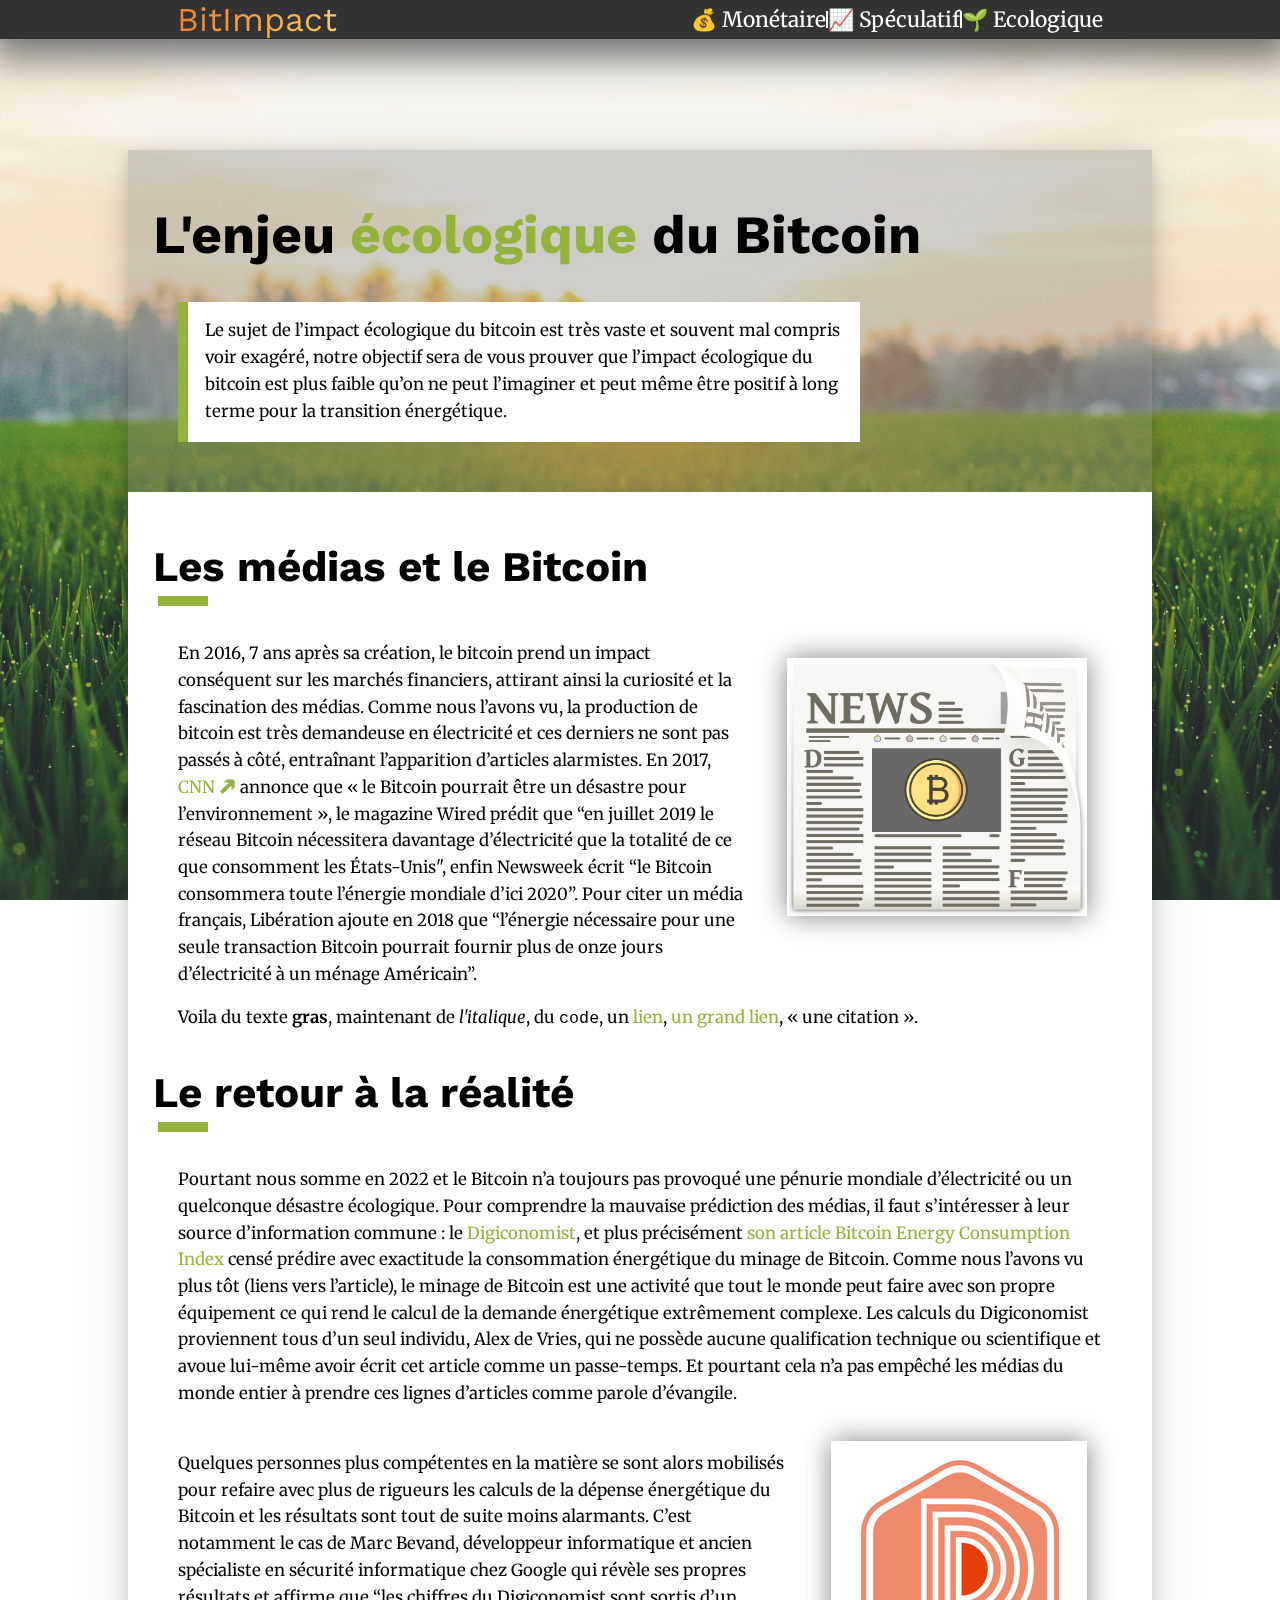
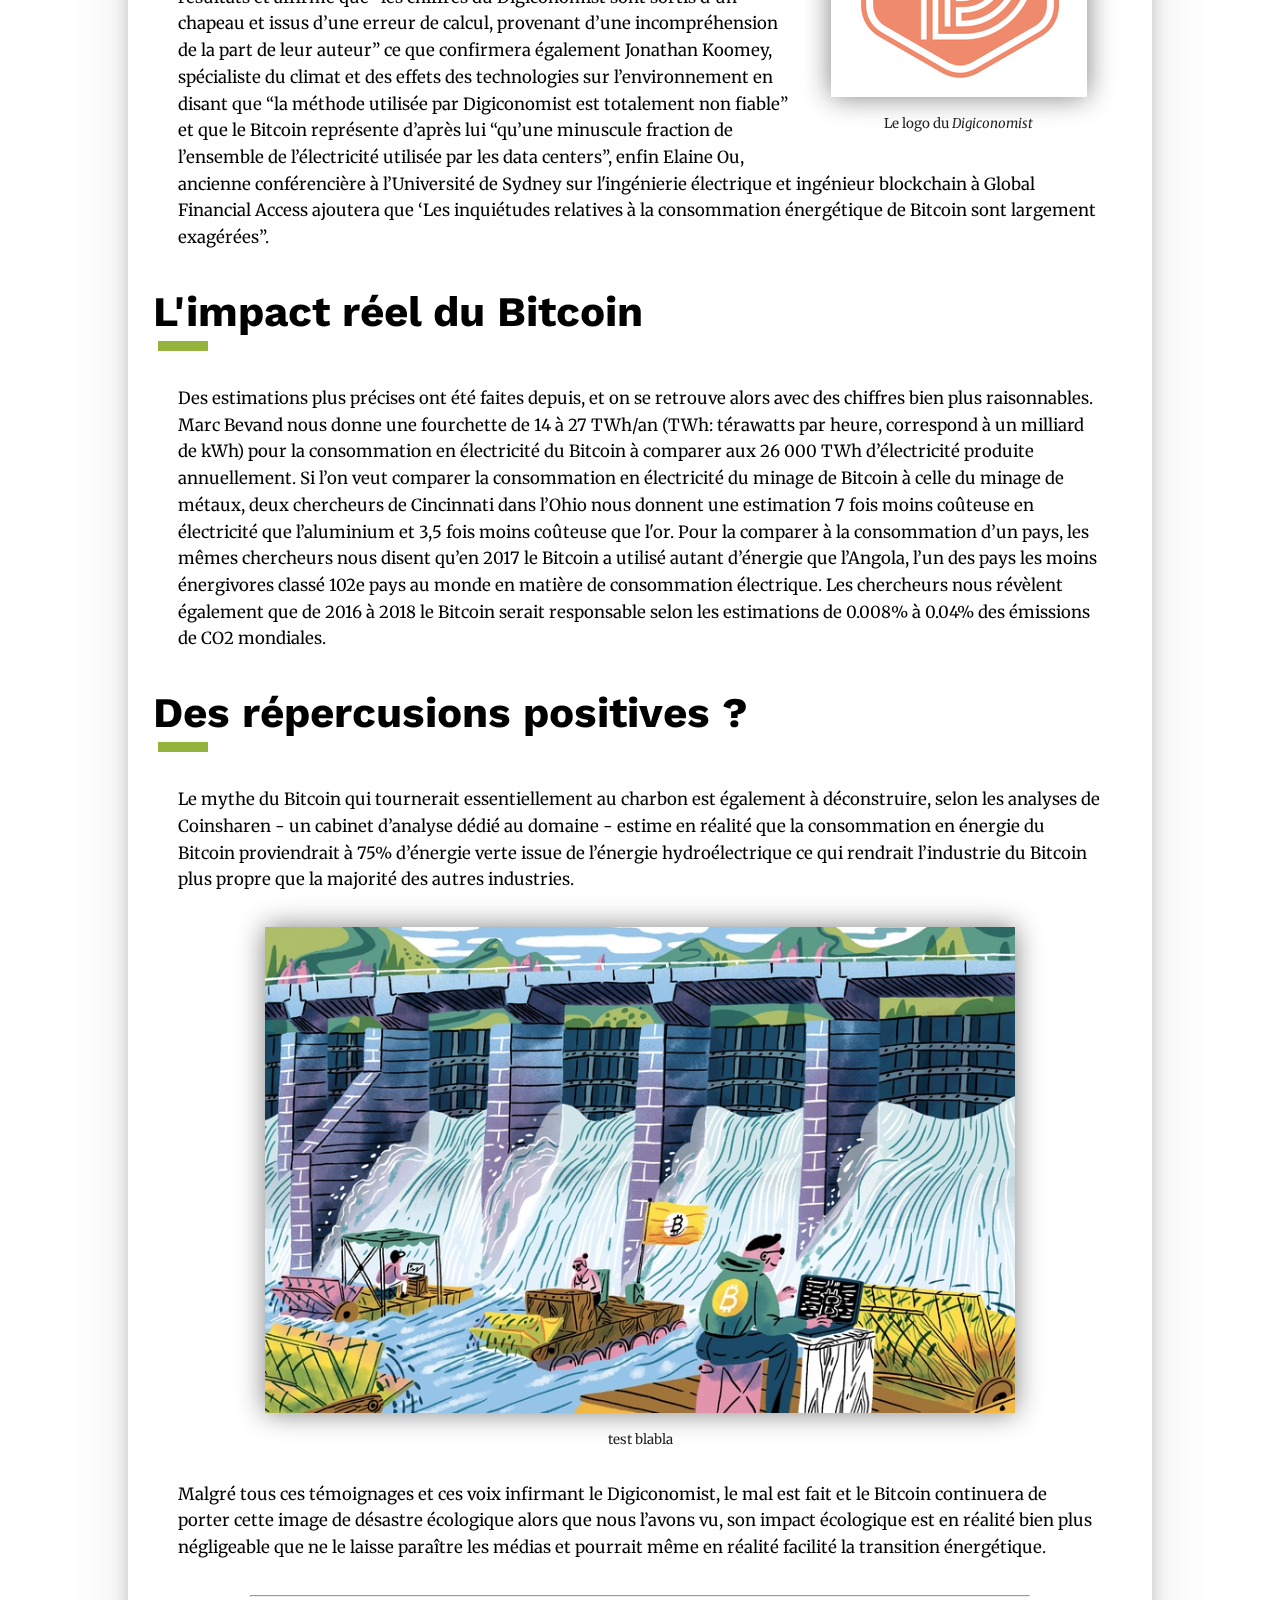
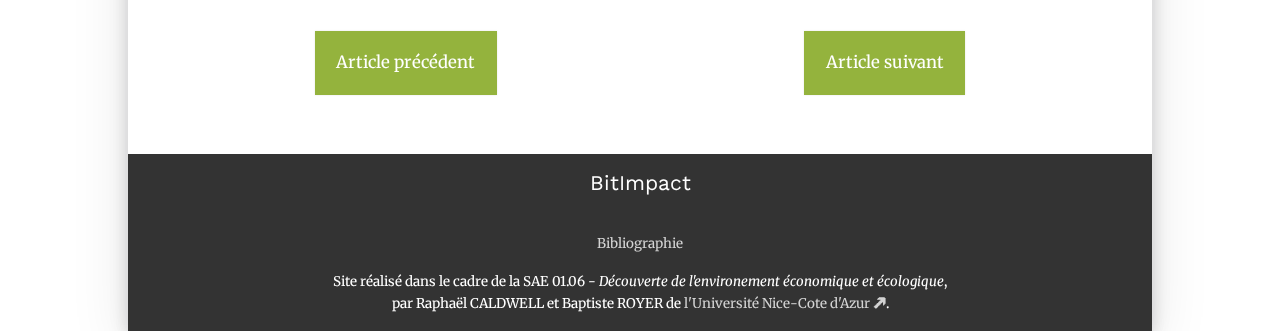
<file: page_article.html>
<!DOCTYPE html>
<html lang="fr">

<head>
    <meta charset="UTF-8">
    <meta http-equiv="X-UA-Compatible" content="IE=edge">
    <meta name="viewport" content="width=device-width, initial-scale=1.0">

    <link rel="stylesheet" href="css/article.css">
    <link rel="stylesheet" href="css/themes/ecologique.css">
    <title>Page générique</title>
</head>

<body>
    <div class="fond"></div>
    <nav>
        <!-- Logo -->
        <a href="./" class="bitimpact">BitImpact</a>

        <!-- Le menu -->
        <ol>
            <li>
                <span>💰 Monétaire</span>
                <div class="barre"></div>
                <ol>
                    <li><a href="#">Sous titre 156565565</a></li>
                    <li><a href="#">Sous titre 2</a></li>
                    <li><a href="#">Sous titre 3</a></li>
                </ol>
            </li>
            <li>
                <span>📈 Spéculatif</span>
                <div class="barre"></div>
                <ol>
                    <li><a href="#">Sous titre 156565565</a></li>
                    <li><a href="#">Sous titre 2</a></li>
                    <li><a href="#">Sous titre 3</a></li>
                </ol>
            </li>
            <li>
                <span>🌱 Ecologique</span>
                <div class="barre"></div>
                <ol>
                    <li><a href="#">Sous titre 156565565</a></li>
                    <li><a href="#">Sous titre 2</a></li>
                    <li><a href="#">Sous titre 3</a></li>
                </ol>
            </li>
        </ol>
    </nav>
    <div class="page">
        <header>
            <h1>L'enjeu <span>écologique</span> du Bitcoin</h1>
            <p>
                Le sujet de l’impact écologique du bitcoin est très vaste et souvent mal compris voir exagéré, notre
                objectif sera de vous prouver que l’impact écologique du bitcoin est plus faible qu’on ne peut
                l’imaginer et peut même être positif à long terme pour la transition énergétique.
            </p>
        </header>
        <main>
            <section>
                <h2>Les médias et le Bitcoin</h2>
                <figure class="droite">
                    <img src="img/ecologique/media-bitcoin.jpg" alt="">
                </figure>
                <p>
                    En 2016, 7 ans après sa création, le bitcoin prend un impact conséquent sur les marchés financiers,
                    attirant ainsi la curiosité et la fascination des médias. Comme nous l’avons vu, la production de
                    bitcoin est très demandeuse en électricité et ces derniers ne sont pas passés à côté, entraînant
                    l’apparition d’articles alarmistes. En 2017, <a
                        href="https://money.cnn.com/2017/12/07/technology/bitcoin-energy-environment/index.html"
                        target="_blank" rel="nofollow">CNN</a>
                    annonce que <q>le Bitcoin pourrait être un désastre pour l’environnement</q>, le magazine Wired
                    prédit que “en juillet 2019 le réseau Bitcoin nécessitera
                    davantage d’électricité que la totalité de ce que consomment les États-Unis", enfin Newsweek écrit
                    “le Bitcoin consommera toute l’énergie mondiale d’ici 2020”. Pour citer un média français,
                    Libération ajoute en 2018 que “l’énergie nécessaire pour une seule transaction Bitcoin pourrait
                    fournir plus de onze jours d’électricité à un ménage Américain”.
                </p>
                <p>
                    Voila du texte <b>gras</b>, maintenant de <em>l'italique</em>, du <code>code</code>, un
                    <a href="#">lien</a>, <a href="#">un grand lien</a>, <q>une citation</q>.
                </p>
            </section>
            <section>
                <h2>Le retour à la réalité</h2>
                <p>
                    Pourtant nous somme en 2022 et le Bitcoin n’a toujours pas provoqué une pénurie mondiale
                    d’électricité
                    ou un quelconque désastre écologique. Pour comprendre la mauvaise prédiction des médias, il faut
                    s’intéresser
                    à leur source d’information commune : le <a href="https://digiconomist.net">Digiconomist</a>, et
                    plus précisément <a href="https://digiconomist.net/bitcoin-energy-consumption/">son article Bitcoin
                        Energy
                        Consumption Index</a> censé prédire avec exactitude la consommation énergétique du minage de
                    Bitcoin. Comme
                    nous l’avons vu plus tôt (liens vers l’article), le minage de Bitcoin est une activité que tout le
                    monde
                    peut faire avec son propre équipement ce qui rend le calcul de la demande énergétique extrêmement
                    complexe.
                    Les calculs du Digiconomist proviennent tous d’un seul individu, Alex de Vries, qui ne possède
                    aucune
                    qualification technique ou scientifique et avoue lui-même avoir écrit cet article comme un
                    passe-temps.
                    Et pourtant cela n’a pas empêché les médias du monde entier à prendre ces lignes d’articles comme
                    parole d’évangile.
                </p>
                <figure class="droite">
                    <img src="img/ecologique/digiconomist.png" alt="">
                    <figcaption>
                        Le logo du <em>Digiconomist</em>
                    </figcaption>
                </figure>
                <p>
                    <br>
                    Quelques personnes plus compétentes en la matière se sont alors mobilisés pour refaire avec plus de
                    rigueurs
                    les calculs de la dépense énergétique du Bitcoin et les résultats sont tout de suite moins
                    alarmants. C’est
                    notamment le cas de Marc Bevand, développeur informatique et ancien spécialiste en sécurité
                    informatique
                    chez Google qui révèle ses propres résultats et affirme que “les chiffres du Digiconomist sont
                    sortis d’un
                    chapeau et issus d’une erreur de calcul, provenant d’une incompréhension de la part de leur auteur”
                    ce que confirmera
                    également Jonathan Koomey, spécialiste du climat et des effets des technologies sur l’environnement
                    en disant que
                    “la méthode utilisée par Digiconomist est totalement non fiable” et que le Bitcoin représente
                    d’après lui “qu’une minuscule
                    fraction de l’ensemble de l’électricité utilisée par les data centers”, enfin Elaine Ou, ancienne
                    conférencière à
                    l’Université de Sydney sur l'ingénierie électrique et ingénieur blockchain à Global Financial Access
                    ajoutera que
                    ‘Les inquiétudes relatives à la consommation énergétique de Bitcoin sont largement exagérées”.
                </p>
            </section>
            <section>
                <h2>L'impact réel du Bitcoin</h2>
                <p>
                    Des estimations plus précises ont été faites depuis, et on se retrouve alors avec des chiffres bien
                    plus raisonnables. Marc Bevand nous donne une fourchette de 14 à 27 TWh/an (TWh: térawatts par
                    heure, correspond à un milliard de kWh) pour la consommation en électricité du Bitcoin à comparer
                    aux 26 000 TWh d’électricité produite annuellement. Si l’on veut comparer la consommation en
                    électricité du minage de Bitcoin à celle du minage de métaux, deux chercheurs de Cincinnati dans
                    l’Ohio nous donnent une estimation 7 fois moins coûteuse en électricité que l’aluminium et 3,5 fois
                    moins coûteuse que l'or. Pour la comparer à la consommation d’un pays, les mêmes chercheurs nous
                    disent qu’en 2017 le Bitcoin a utilisé autant d’énergie que l’Angola, l’un des pays les moins
                    énergivores classé 102e pays au monde en matière de consommation électrique. Les chercheurs nous
                    révèlent également que de 2016 à 2018 le Bitcoin serait responsable selon les estimations de 0.008%
                    à 0.04% des émissions de CO2 mondiales.
                </p>
            </section>
            <section>
                <h2>Des répercusions positives ?</h2>
                <p>Le mythe du Bitcoin qui tournerait essentiellement au charbon est également à déconstruire, selon les
                    analyses de Coinsharen - un cabinet d’analyse dédié au domaine - estime en réalité que la
                    consommation en énergie du Bitcoin proviendrait à 75% d’énergie verte issue de l’énergie
                    hydroélectrique ce qui rendrait l’industrie du Bitcoin plus propre que la majorité des autres
                    industries.
                </p>
                <figure class="grande">
                    <img src="img/ecologique/energie-verte.jpg" alt="">
                    <figcaption>
                        test blabla
                    </figcaption>
                </figure>
                <p>Malgré tous ces témoignages et ces voix infirmant le Digiconomist, le mal est fait et le Bitcoin
                    continuera de porter cette image de désastre écologique alors que nous l’avons vu, son impact
                    écologique est en réalité bien plus négligeable que ne le laisse paraître les médias et pourrait
                    même en réalité facilité la transition énergétique.
                </p>
            </section>
            <hr>
            <div class="navig-pages">
                <a href="#" class="avant"><span>Article précédent</span></a>
                <a href="#" class="apres"><span>Article suivant</span></a>
            </div>
        </main>
        <footer>
            <a href="./" class="bitimpact">BitImpact</a>

            <p class="petit"><a href="#">Bibliographie</a></p>
            <p class="petit">
                Site réalisé dans le cadre de la SAE 01.06&nbsp;- <em>Découverte de l'environement économique et
                    écologique</em>, <br> par Raphaël CALDWELL et Baptiste ROYER de <a href="https://univ-cotedazur.fr/"
                    target="_blank">l'Université Nice-Cote d'Azur</a>.
            </p>
        </footer>
    </div>
</body>

</html>
</file>
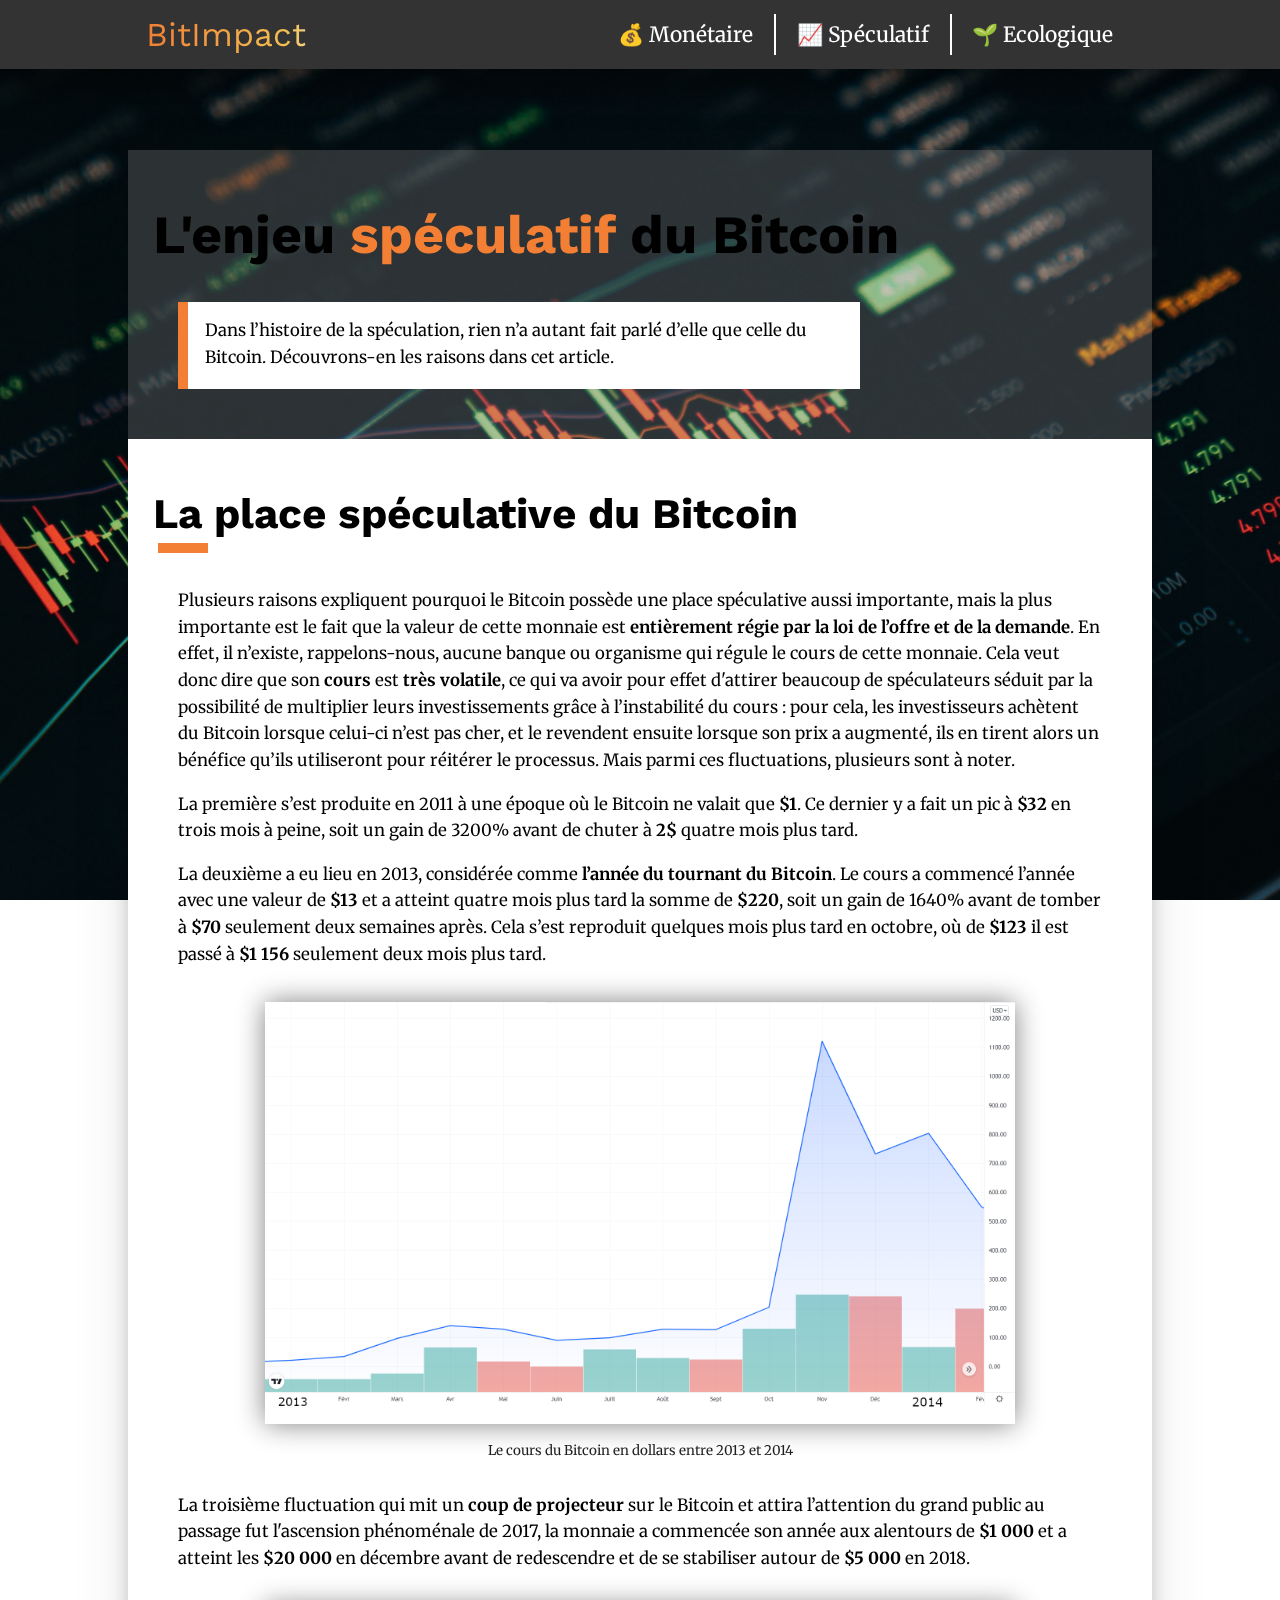
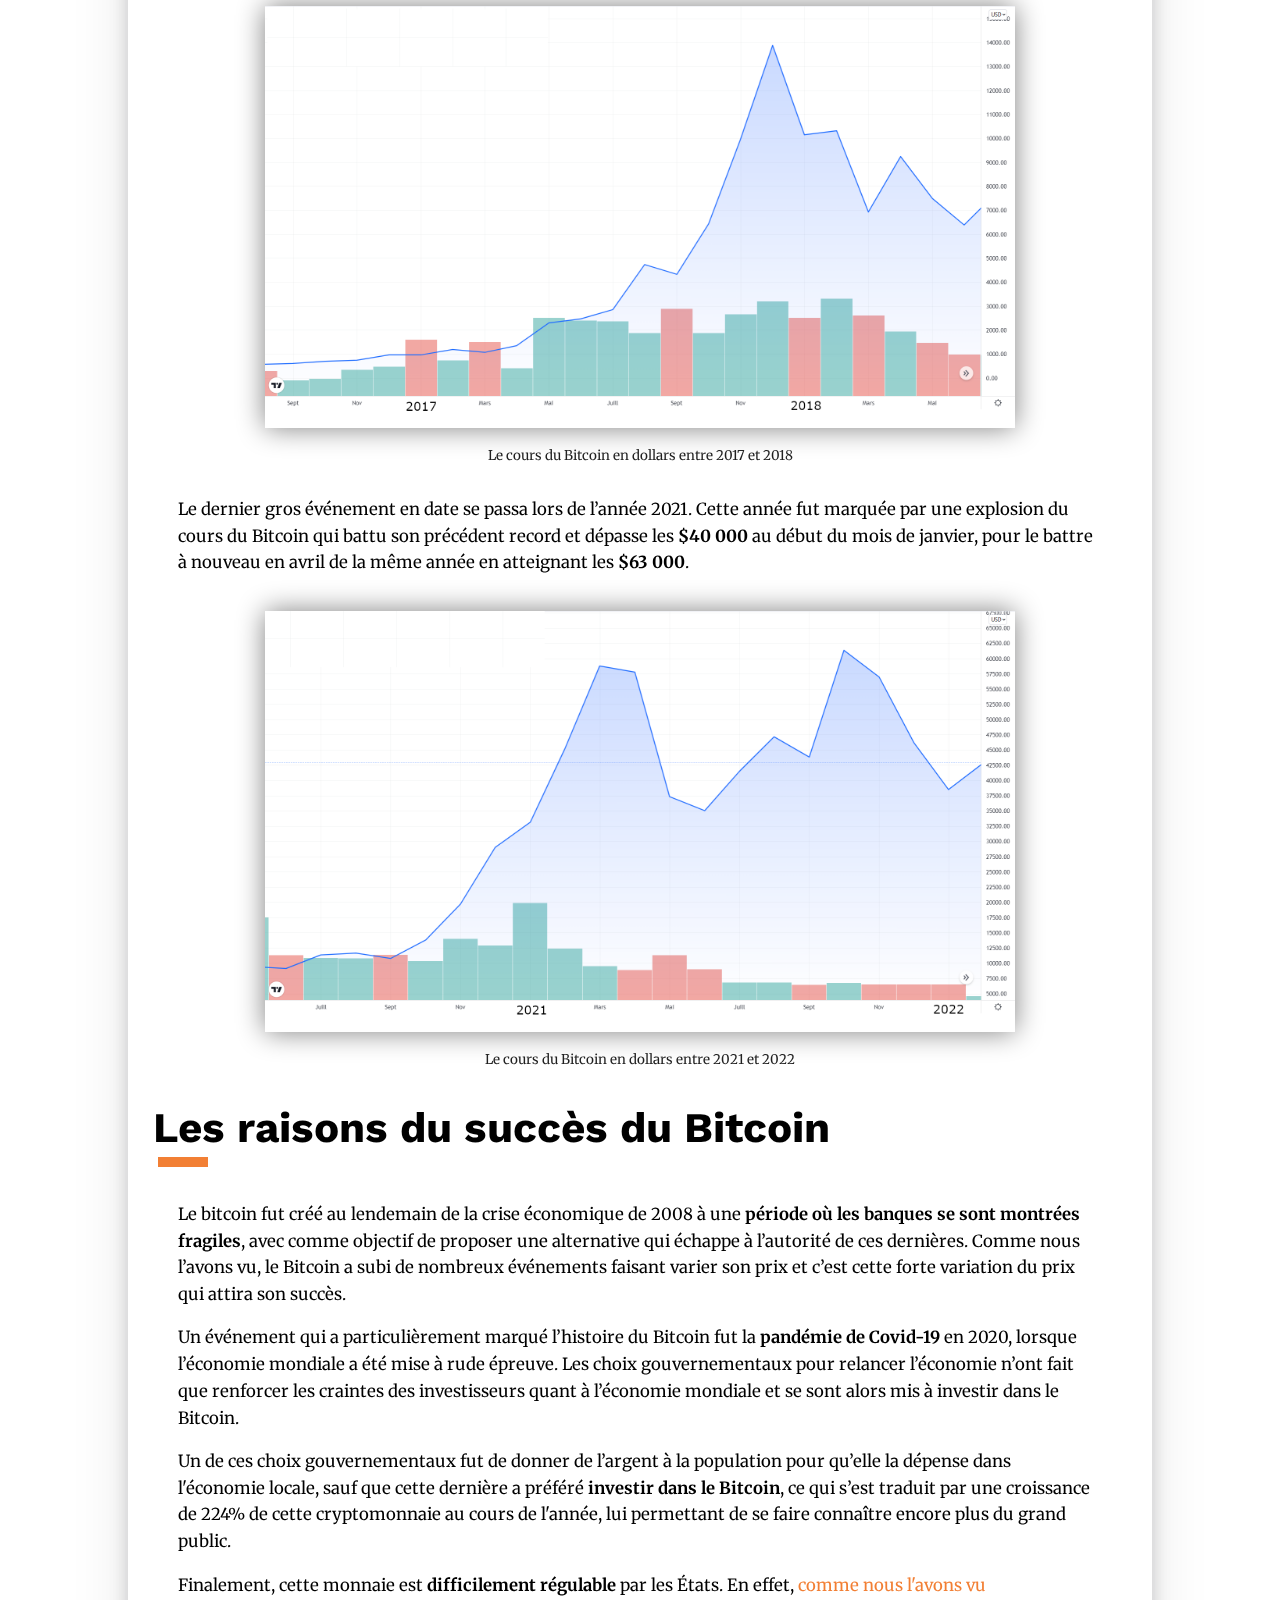
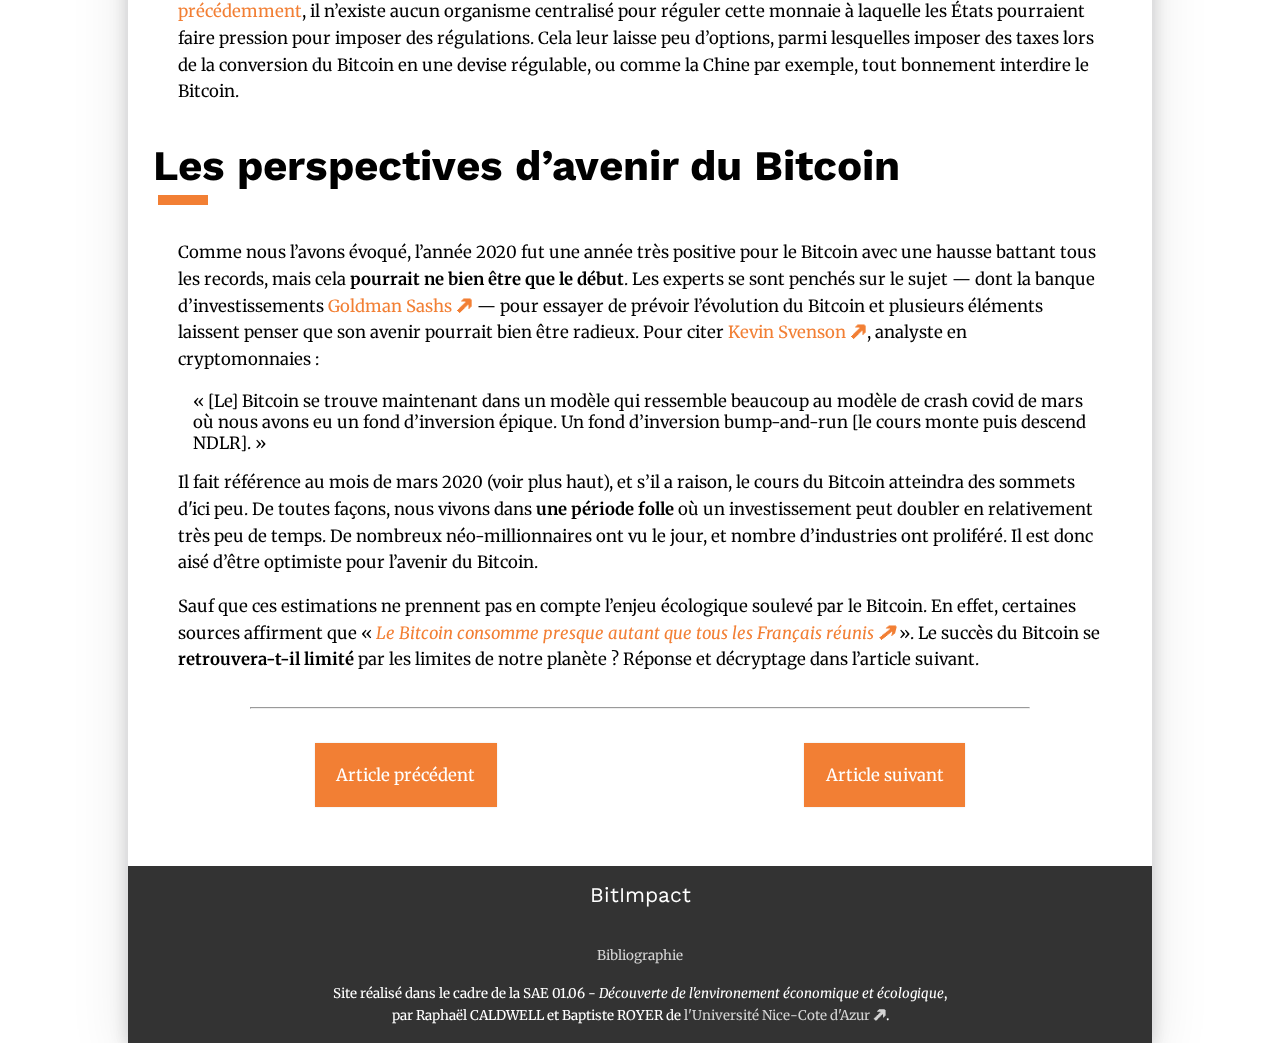
<file: speculatif.html>
<!DOCTYPE html>
<html lang="fr">

<head>
    <meta charset="UTF-8">
    <meta http-equiv="X-UA-Compatible" content="IE=edge">
    <meta name="viewport" content="width=device-width, initial-scale=1.0">

    <link rel="stylesheet" href="css/article.css">
    <link rel="stylesheet" href="css/themes/speculatif.css">
    <title>L'enjeux spéculatif</title>
</head>

<body>
    <div class="fond"></div>
    <nav>
        <!-- Logo -->
        <a href="./" class="bitimpact">BitImpact</a>

        <!-- Le menu -->
        <ol>
            <li>
                <a href="monetaire.html">💰 Monétaire</a>
                <div class="barre"></div>
                <ol>
                    <li><a href="monetaire.html#stitre1">Qu'est-ce que le Bitcoin&nbsp;?</a></li>
                    <li><a href="monetaire.html#stitre2">Le mode de création du Bitcoin</a></li>
                    <li><a href="monetaire.html#stitre3">Le mode de circulation du Bitcoin</a></li>
                    <li><a href="monetaire.html#stitre4">Les fonctions réelles du bitcoin comparé aux autres devises</a></li>
                </ol>
            </li>
            <li>
                <a href="speculatif.html">📈 Spéculatif</a>
                <div class="barre"></div>
                <ol>
                    <li><a href="speculatif.html#stitre1">La place spéculative du Bitcoin</a></li>
                    <li><a href="speculatif.html#stitre2">Les raisons du succès du Bitcoin</a></li>
                    <li><a href="speculatif.html#stitre3">Les perspectives d’avenir du Bitcoin</a></li>
                </ol>
            </li>
            <li>
                <a href="ecologique.html">🌱 Ecologique</a>
                <div class="barre"></div>
                <ol>
                    <li><a href="ecologique.html#stitre1">Les médias et le Bitcoin</a></li>
                    <li><a href="ecologique.html#stitre2">La retour à la réalité</a></li>
                    <li><a href="ecologique.html#stitre3">L'impact réel du Bitcoin</a></li>
                    <li><a href="ecologique.html#stitre4">Des répercussions positives&nbsp;?</a></li>
                </ol>
            </li>
        </ol>
    </nav>
    <div class="page">
        <header>
            <h1>L'enjeu <span>spéculatif</span> du Bitcoin</h1>
            <p>
                Dans l’histoire de la spéculation, rien n’a autant fait parlé d’elle que celle du Bitcoin. Découvrons-en
                les raisons dans cet article.
            </p>
        </header>
        <main>
            <section>
                <h2 id="stitre1">La place spéculative du Bitcoin</h2>
                <p>
                    Plusieurs raisons expliquent pourquoi le Bitcoin possède une place spéculative aussi importante,
                    mais la plus importante est le fait que la valeur de cette monnaie est <b>entièrement régie par la
                        loi de l’offre et de la demande</b>. En effet, il n’existe, rappelons-nous, aucune banque ou
                    organisme qui régule le cours de cette monnaie. Cela veut donc dire que son <b>cours</b> est <b>très
                        volatile</b>, ce qui va avoir pour effet d'attirer beaucoup de spéculateurs séduit par la
                    possibilité de multiplier leurs investissements grâce à l’instabilité du cours&nbsp;: pour cela, les
                    investisseurs achètent du Bitcoin lorsque celui-ci n’est pas cher, et le revendent ensuite lorsque
                    son prix a augmenté, ils en tirent alors un bénéfice qu’ils utiliseront pour réitérer le processus.
                    Mais parmi ces fluctuations, plusieurs sont à noter.
                </p>
                <p>
                    La première s’est produite en 2011 à une époque où le Bitcoin ne valait que <b>$1</b>. Ce dernier y
                    a fait un pic à <b>$32</b> en trois mois à peine, soit un gain de 3200% avant de chuter à <b>2$</b>
                    quatre mois plus tard.
                </p>
                <p>
                    La deuxième a eu lieu en 2013, considérée comme <b>l’année du tournant du Bitcoin</b>. Le cours
                    a commencé l’année avec une valeur de <b>$13</b> et a atteint quatre mois plus tard la somme de
                    <b>$220</b>, soit un gain de 1640% avant de tomber à <b>$70</b> seulement deux semaines après. Cela
                    s’est reproduit quelques mois plus tard en octobre, où de <b>$123</b> il est passé à
                    <b>$1&nbsp;156</b> seulement deux mois plus tard.
                </p>
                <figure class="grande">
                    <img src="img/speculatif/2013.png" alt="Graphique représentant le cours du Bitcoin entre 2013 et 2014">
                    <figcaption>
                        Le cours du Bitcoin en dollars entre 2013 et 2014
                    </figcaption>
                </figure>
                <p>
                    La troisième fluctuation qui mit un <b>coup de projecteur</b> sur le Bitcoin et attira l’attention
                    du grand public au passage fut l'ascension phénoménale de 2017, la monnaie a commencée son année aux
                    alentours de <b>$1&nbsp;000</b> et a atteint les <b>$20&nbsp;000</b> en décembre avant de
                    redescendre et de se stabiliser autour de <b>$5&nbsp;000</b> en 2018.
                </p>
                <figure class="grande">
                    <img src="img/speculatif/2017.png" alt="Graphique représentant le cours du Bitcoin entre 2017 et 2018">
                    <figcaption>
                        Le cours du Bitcoin en dollars entre 2017 et 2018
                    </figcaption>
                </figure>
                <p>
                    Le dernier gros événement en date se passa lors de l’année 2021. Cette année fut marquée par une
                    explosion du cours du Bitcoin qui battu son précédent record et dépasse les <b>$40&nbsp;000</b> au
                    début du mois de janvier, pour le battre à nouveau en avril de la même année en atteignant les
                    <b>$63&nbsp;000</b>.
                </p>
                <figure class="grande">
                    <img src="img/speculatif/2021.png" alt="Graphique représentant le cours du Bitcoin entre 2021 et 2022">
                    <figcaption>
                        Le cours du Bitcoin en dollars entre 2021 et 2022
                    </figcaption>
                </figure>
            </section>
            <section>
                <h2 id="stitre2">Les raisons du succès du Bitcoin</h2>
                <p>
                    Le bitcoin fut créé au lendemain de la crise économique de 2008 à une <b>période où les banques se
                        sont montrées fragiles</b>, avec comme objectif de proposer une alternative qui échappe à
                    l’autorité de ces dernières. Comme nous l’avons vu, le Bitcoin a subi de nombreux événements faisant
                    varier son prix et c’est cette forte variation du prix qui attira son succès.
                </p>
                <p>
                    Un événement qui a particulièrement marqué l’histoire du Bitcoin fut la <b>pandémie de Covid-19</b>
                    en 2020, lorsque l’économie mondiale a été mise à rude épreuve. Les choix gouvernementaux pour
                    relancer l’économie n’ont fait que renforcer les craintes des investisseurs quant à l’économie
                    mondiale et se sont alors mis à investir dans le Bitcoin.
                </p>
                <p>
                    Un de ces choix gouvernementaux fut de donner de l’argent à la population pour qu’elle la dépense
                    dans l'économie locale, sauf que cette dernière a préféré <b>investir dans le Bitcoin</b>, ce qui
                    s’est traduit par une croissance de 224% de cette cryptomonnaie au cours de l'année, lui permettant
                    de se faire connaître encore plus du grand public.
                </p>
                <p>
                    Finalement, cette monnaie est <b>difficilement régulable</b> par les États. En effet, <a
                        href="#">comme nous l'avons vu précédemment</a>, il n’existe aucun organisme centralisé pour
                    réguler cette monnaie à laquelle les États pourraient faire pression pour imposer des régulations. Cela
                    leur laisse peu d’options, parmi lesquelles imposer des taxes lors de la conversion du Bitcoin en
                    une devise régulable, ou comme la Chine par exemple, tout bonnement interdire le Bitcoin.
                </p>
            </section>
            <section>
                <h2 id="stitre3">Les perspectives d’avenir du Bitcoin</h2>
                <p>
                    Comme nous l’avons évoqué, l’année 2020 fut une année très positive pour le Bitcoin avec une hausse
                    battant tous les records, mais cela <b>pourrait ne bien être que le début</b>. Les experts se sont
                    penchés sur le sujet &mdash; dont la banque d’investissements <a
                        href="https://www.cointribune.com/blockchain/entreprises/goldman-sachs-le-bitcoin-btc-pourrait-atteindre-un-prix-de-100-000-dollars/"
                        target="_blank" rel="noopener">Goldman Sashs</a> &mdash; pour essayer de prévoir l’évolution du
                    Bitcoin et plusieurs éléments laissent penser que son avenir pourrait bien être radieux.
                    Pour citer <a href="https://www.youtube.com/c/KevinSvensonCrypto" target="_blank"
                        rel="noopener">Kevin Svenson</a>, analyste en cryptomonnaies&nbsp;:
                </p>
                <blockquote>
                    <q>[Le] Bitcoin se trouve maintenant dans un modèle qui ressemble beaucoup au modèle de crash covid
                        de mars où nous avons eu un fond d’inversion épique. Un fond d’inversion bump-and-run [le cours
                        monte puis descend NDLR].</q>
                </blockquote>
                <p>
                    Il fait référence au mois de mars 2020 (voir plus haut), et s’il a raison, le cours du Bitcoin
                    atteindra des sommets d'ici peu. De toutes façons, nous vivons dans <b>une période folle</b> où un
                    investissement peut doubler en relativement très peu de temps. De nombreux néo-millionnaires ont vu
                    le jour, et nombre d’industries ont proliféré. Il est donc aisé d’être optimiste pour l’avenir du
                    Bitcoin.
                </p>
                <p>
                    Sauf que ces estimations ne prennent pas en compte l’enjeu écologique soulevé par le Bitcoin. En
                    effet, certaines sources affirment que <q><em><a
                                href="https://selectra.info/energie/actualites/insolite/bitcoin-consommation-electricite"
                                target="_blank" rel="noopener">Le Bitcoin consomme presque autant que tous les Français
                                réunis</a></em></q>. Le succès du Bitcoin se <b>retrouvera-t-il limité</b> par les
                    limites de notre planète&nbsp;? Réponse et décryptage dans l’article suivant.
                </p>
            </section>
            <hr>
            <div class="navig-pages">
                <a href="monetaire.html" class="avant"><span>Article précédent</span></a>
                <a href="ecologique.html" class="apres"><span>Article suivant</span></a>
            </div>
        </main>
        <footer>
            <a href="./" class="bitimpact">BitImpact</a>

            <p class="petit"><a href="bibliographie.html">Bibliographie</a></p>
            <p class="petit">
                Site réalisé dans le cadre de la SAE 01.06&nbsp;- <em>Découverte de l'environement économique et
                    écologique</em>, <br> par Raphaël CALDWELL et Baptiste ROYER de <a href="https://univ-cotedazur.fr/"
                    target="_blank">l'Université Nice-Cote d'Azur</a>.
            </p>
        </footer>
    </div>
</body>

</html>
</file>
<file: css/accueil.css>
@charset "utf8";
@import "commun.css";

/* ------------------- Le header -------------------- */
header {
    display: flex;
    align-items: flex-end;
    flex-direction: row;
    justify-content: space-between;

    padding: 3em 1em;

    width: 100%;
    height: 100vh;

    background-image: url("../img/hero.jpg");
    background-repeat: no-repeat;
    background-size: cover;
    background-position: bottom right;
}

h1 {
    display: inline-block;

    margin: 0;

    font-size: 7em;

    animation-name: apparition;
    animation-duration: 1s;
}

header > .cont-titre {
    max-width: 60%;
    padding: 2em 1em;

    /* background-image: linear-gradient(0deg, rgba(71, 55, 55, 0.333), transparent); */
    background-color: var(--coul-boite-accueil);
}

header p {
    margin-bottom: 0;

    font-size: 3em;
    font-family: var(--police-titres);
    color: white;
}

header span {
    display: inline-block;

    animation-name: apparition;
    animation-duration: 1s;
}

#mot-jaune {
    color: var(--jaune);
    animation-delay: .5s;
}

#mot-orange {
    color: var(--orange-fonce);
    animation-delay: 1s;
}

#mot-vert {
    color: var(--vert-clair);
    animation-delay: 1.5s;
}

.apparition-debut {
    opacity: 0;
    transform: translate3d(0, 100%, 0);
    animation-fill-mode: forwards;
}

@keyframes apparition {
    100% {
        opacity: 1;
        transform: translate3d(0, 0, 0);
    }
}

.scroller {
    flex-grow: 1; /* Pour pouvoir centrer le contenu */

    opacity: 0;
    animation: apparition-scroller 1s ease-in forwards;
    animation-delay: 2.75s;
}

@keyframes apparition-scroller {
    100% {
        opacity: 1;
    }
}

.scroller a {
    display: flex;
    flex-direction: column;
    align-items: center;
    gap: 1em;

    color: white;
    text-decoration: none;
}

.scroller span {
    font-family: var(--police-titres);
}

.scroller svg {
    animation: anim-scroller 2s ease-in-out infinite;
}

@keyframes anim-scroller {
    0% {
        transform: translate3d(0, -50%, 0);
        opacity: 0;
    }
    
    50% {
        opacity: 1;
    }

    100% {
        transform: translate3d(0, 50%, 0);
        opacity: 0;
    }
}

@media screen and (max-width: 1050px) {
    header {
        flex-direction: column;
        align-items: flex-start;
        justify-content: flex-end;

        gap: 5em;
    }

    header > .cont-titre {
        max-width: none;
    }

    .scroller {
        align-self: center;
        flex-grow: 0;
    }
}

@media screen and (max-width: 620px) {
    header {
        background-image: url("../img/hero-mobile.jpg");
        background-position: center;
    }

    h1 {
        font-size: var(--step-5);
    }

    .cont-titre > p {
        font-size: var(--step-3);
    }
}

/* ------------- fin du header --------------------- */

main {
    display: flex;
    flex-direction: column;
    align-items: center;
    gap: 7em;

    padding: 7em 1em;
}

/* Les "cartes" des enjeux */
section {
    padding: 0 1em;
}

.enjeu {
    display: flex;
    align-items: center;
    gap: 3vw;

    max-width: 1100px;

    padding: 1em;

    text-decoration: none;
    color: inherit;

    background-color: white;

    box-shadow: var(--ombre-legere);
}

.inverse {
    flex-direction: row-reverse;
}

.enjeu > * {
    transition: all 1s var(--cb-bz);
}

.enjeu:hover img {
    transform: scale(1.1);
}

.enjeu:hover div {
    transform: scale(0.9);
}

.enjeu h2 {
    font-size: var(--step-4);
}

.enjeu p {
    font-size: var(--step-1);
}

/* carte sur l'enjeu monetaire */
#monetaire span {
    color: var(--jaune);
}

#monetaire img {
    border: 5px solid var(--jaune);
}

/* carte sur l'enjeu spéculatif */
#speculatif span {
    color: var(--orange-fonce);
}

#speculatif img {
    border: 5px solid var(--orange-fonce);
}

/* carte sur l'enjeu écologique */
#ecologique span {
    color: var(--vert-clair);
}

#ecologique img {
    border: 5px solid var(--vert-clair);
}

@media screen and (max-width: 900px) {
    .enjeu {
        flex-direction: column;

        width: 100%;
        padding: 2em;
    }

    .enjeu img {
        max-width: 400px;
        width: 100%;
        height: auto;
    }
}
</file>
<file: css/article.css>
@charset "utf8";
@import "commun.css";

:root {
    --epaisseur-traits: 10px;
}

/* Selection dans les articles */
::selection {
    background-color: var(--couleur);
    color: white;
}

nav {
    display: flex;
    justify-content: space-around;
    align-items: center;

    background-color: var(--coul-nav);
    color: white;

    box-shadow: var(--ombre);

    font-size: var(--step-1);

    /* Pour que le sous menu s'affiche au dessus du contenu de la page (vive les contextes d'empilement) */
    position: fixed;
    top: 0;

    width: 100%;

    z-index: 2;
}

/* Le boutton hamburger, pour deplier le menu sur mobile */
#hamburger {
    display: none;
}

.haut > label {
    display: none;
    fill: white;
}

/* Logo */
nav .bitimpact {
    font-size: var(--step-3);
}

/* Les éléments de base */
a:not([class]) {
    text-decoration: none;
    color: var(--couleur);
}

a:not([class]):visited {
    color: var(--couleur);
}

a:not([class]):active {
    color: var(--couleur2);
}

a:not([class]):hover {
    text-decoration: underline;
}

q::before {
    content: "« ";
}

q::after {
    content: " »";
}

/* ----------- Le menu... ---------------*/
nav > ol {
    display: flex;
    /* gap: 1.5em; */

    padding: 0;
    margin: 0;
    list-style-type: none;
}

/* Les conteneurs des éléments du menu */
nav > ol > li {
    display: flex;
    align-items: center;

    position: relative;
}

/* Les textes des éléments du menu */
nav > ol > li > a {
    color: white !important;
    text-decoration: none !important;

    padding: 1em;
}

/* Animation slash sur les éléments du menu TODO */
.barre {
    position: absolute;

    visibility: hidden;
    
    width: 0;
    height: 2px;

    margin-top: 2em;

    background-color: white;

    transition: all 1s var(--cb-bz);
}

nav ol li:nth-child(3) div {
    margin-left: 2.6em;
}

nav ol li:nth-child(2) div {
    margin-left: 2.3em;
}

nav ol li:nth-child(1) div {
    margin-left: 2.2em;
}

nav > ol > li:hover .barre {
    visibility: visible;
    width: 5.5em;
}

/* Effet sur le texte des éléments du menu */
nav > ol > li:hover > a {
    background-color: var(--coul-nav-hover);
}

/* Les séparateurs entres les elements du menu */
nav > ol > li:not(:last-child)::after {
    content: "";

    width: 2px;
    height: 60%;

    background-color: white;
}

/* Sous menu */
nav > ol ol {
    position: absolute;

    top: 100%;
    right: 0;

    padding: 0;
    list-style-type: none;

    width: max-content;
    max-width: 320px;

    background-color: white;
    color: black;
    box-shadow: var(--ombre);

    visibility: hidden;

    transition-property: visibility, transform, opacity;
    transition: 0.4s ease-in-out;
    transform: translateY(50%);
    opacity: 0;

    z-index: 999;
}

/* Pour afficher le sous menu */
nav > ol > li:hover ol {
    visibility: visible;

    transform: translateY(0);
    opacity: 1;
}

/* Conteneurs des élements du sous menu */
nav > ol ol > li {
    /* text-overflow: ellipsis;
    white-space: nowrap;
    overflow: hidden; */

    transition: background-color 1s var(--cb-bz);
}

/* Contenu du sous menu */
nav ol ol > li > a {
    display: block;
    padding: 1em;

    color: black !important;
    text-decoration: none !important;
}

/* Effet sur les éléments du sous menu */
nav > ol ol > li:hover {
    background-color: rgb(216, 216, 216);
}

/* Responsivité du menu et sous-menu */
@media screen and (max-width: 683px) {
    nav {
        width: 100%;

        flex-direction: column;
    }

    /* Le conteneur du titre et du hamburger */
    .haut {
        display: flex;
        align-items: center;
        justify-content: space-around;

        width: 100%;
    }

    /* Le hamburger */
    .haut > label {
        display: inline;
        padding: 0.5em 1em;
    }

    .haut > label:hover {
        background-color: var(--coul-nav-hover);
    }

    /* La checkbox en coulisses */
    #hamburger:checked ~ ol {
        display: block;
    }

    /* menu */
    nav > ol {
        display: none;

        flex-direction: column;

        width: 100%;
    }

    /* Cont. des elements du menu */
    nav > ol > li {
        flex-direction: column;
    }

    /* Sous menu */
    nav > ol ol {
        display: none;
        position: static;

        width: 100%;
        max-width: none;
        transform: none;
    }

    nav > ol > li:hover ol {
        display: block;
    }

    /* Effet slash */
    nav .barre {
        margin-top: 2.4em;
    }

    nav ol li:nth-child(3) div {
        margin-left: 1.5em;
    }
    
    nav ol li:nth-child(2) div {
        margin-left: 2em;
    }
    
    nav ol li:nth-child(1) div {
        margin-left: 1.2em;
    }

    /* On en profite pour aussi faire l'intro */
    header > p {
        max-width: 100% !important;

        margin: 0 !important;
    }
}

/* L'image de fond */
/* Explication:
*    Sur mobile, il y a un bug qui fait en sorte que l'image de fond du body "saute".
*    Pour résoudre ce problème, j'ai tiré la solution de cet article:
*                                   https://css-tricks.com/the-fixed-background-attachment-hack
*/
.fond {
    position: fixed;

    height: 100vh;
    width: 100vw;

    background-image: var(--img-fond);
    background-position: center;
    background-repeat: no-repeat;
    background-size: cover;
}

/* Le conteneur de la page */
.page {
    position: absolute;

    left: 50%;
    transform: translateX(-50%);

    width: 80%;
    max-width: 1333px;
    margin-top: 150px;

    box-shadow:
        rgba(17, 17, 26, 0.1) 0px 4px 16px,
        rgba(17, 17, 26, 0.1) 0px 8px 24px,
        rgba(17, 17, 26, 0.1) 0px 16px 56px;
}

@media screen and (max-width: 1000px) {
    .page {
        max-width: none;
        width: 95%;
    }
}

.page p {
    margin: 0 1.5em;

    line-height: 1.6;
}

/* Ajout d'un espace entre les paragraphes */
.page p:not(:last-of-type) {
    margin-bottom: 1em;
}

header {
    background-color: var(--coul-header);

    padding: 1em 1.5em;
    padding-bottom: 3em;
}

/* Le petit paragraphe d'introduction */
header > p {
    display: inline-block;
    padding: 1em;
    background-color: white;

    max-width: 70%;

    border-color: var(--couleur);
    border-width: var(--epaisseur-traits);
    border-left-style: solid;
}

h1 {
    font-size: var(--step-5);
}

/* Le mot en couleur */
h1 > span {
    color: var(--couleur);
}

h2 {
    font-size: var(--step-4);
}

/* Le premier sous-titre de l'article */
main section:first-child > h2:first-child {
    margin-top: 0;
}

/* Le petit trait en dessous des sous-titres */
h2::after {
    content: "";
    display: block;

    width: 50px;
    height: var(--epaisseur-traits);
    margin-top: 5px;
    margin-left: 5px;;

    background-color: var(--couleur);
}

main {
    background-color: white;

    padding: 1.5em;
    padding-top: 3em;
}

/* Le séparateur à la fin de l'article */
hr {
    margin: 2em auto;
    width: 80%;
    background-color: var(--couleur);
}

/* Le conteneur des boutons pour passer d'une page a l'autre */
.navig-pages {
    display: flex;
    justify-content: space-around;
    flex-wrap: wrap;

    gap: 1em;
    padding: 0 1em;
    margin-bottom: 2em;
}

/* Les bouttons pour passer d'une page a l'autre */
.navig-pages a {
    text-decoration: none;
    text-align: center;

    padding: 1em;

    border: 5px solid var(--couleur);
    box-shadow: 0 0 2px rgba(17, 17, 26, 0.1);

    color: white;
    background-color: var(--couleur);
    background-image: linear-gradient(90deg, var(--couleur) 51%, white 50%);
    background-size: 200% 100%;
    transition: all 1s var(--cb-bz);
}

.navig-pages span {
    position: relative;
}

.navig-pages .avant ::before,
.navig-pages .apres ::after {
    font-weight: bold;

    position: absolute;
    top: 0;

    opacity: 0;
    transition: all 1s var(--cb-bz);
}

.navig-pages .avant:hover ::before,
.navig-pages .apres:hover ::after {
    opacity: 1;
}

/* Le boutton pour aller à la page précedente */
.navig-pages .avant ::before {
    content: "«";
    left: -1.1em;
}

.navig-pages .avant:hover {
    color: black;
    background-position: 100%;

    padding-left: 1.5em;
    padding-right: 0.5em;
}

/* L'autre boutton */
.navig-pages .apres ::after {
    content: "»";
    right: -1.1em;
}

.navig-pages .apres:hover {
    color: black;
    background-position: -98%;

    padding-right: 1.5em;
    padding-left: 0.5em;
}

/* Gestion des images d'article */
figure img {
    filter: drop-shadow(0 0 14px grey);
}

figure figcaption {
    margin-top: 1em;
    color: rgba(0, 0, 0, 0.877);
    text-align: center;
    font-size: var(--step--1);
}

.droite img, .gauche img {
    max-width: 300px;
    height: auto;
}

.droite {
    float: right;
}

.gauche {
    float: left;
}

.grande {
    max-width: 750px;

    margin: 2em auto;
}

.grande img {
    width: 100%;
    height: auto;
}

@media screen and (max-width: 725px) {
    .droite, .gauche {
        float: none;

        margin: 2em auto;
    }

    .droite img, .gauche img {
        display: block;
    
        width: 100%;
        height: auto;

        margin: 1em auto;
    }
}
</file>
<file: css/themes/bibliographie.css>
@charset "utf8";

:root {
    --couleur: black;
    --couleur2: black;
    --img-fond: url("../img/fond-biblio.jpg");
}

/* Réinitialisation du style de surlignage */
::selection {
    background-color: highlight;
    color: highlighttext;
}
</file>
<file: css/themes/ecologique.css>
@charset "utf8";

:root {
    --couleur: var(--vert-clair);
    --couleur2: var(--vert-fonce);
    --img-fond: url("../../img/ecologique/eco-fond.jpg");
}
</file>
<file: css/themes/monetaire.css>
@charset "utf8";

:root {
    --couleur: var(--jaune);
    --couleur2: var(--orange-clair);
    --img-fond: url("../../img/monetaire/fond.jpg");
}
</file>
<file: css/themes/speculatif.css>
@charset "utf8";

:root {
    --couleur: var(--orange-fonce);
    --couleur2: rgb(238, 97, 15);
    --img-fond: url("../img/speculatif/fond-specu.jpg");
}
</file>
